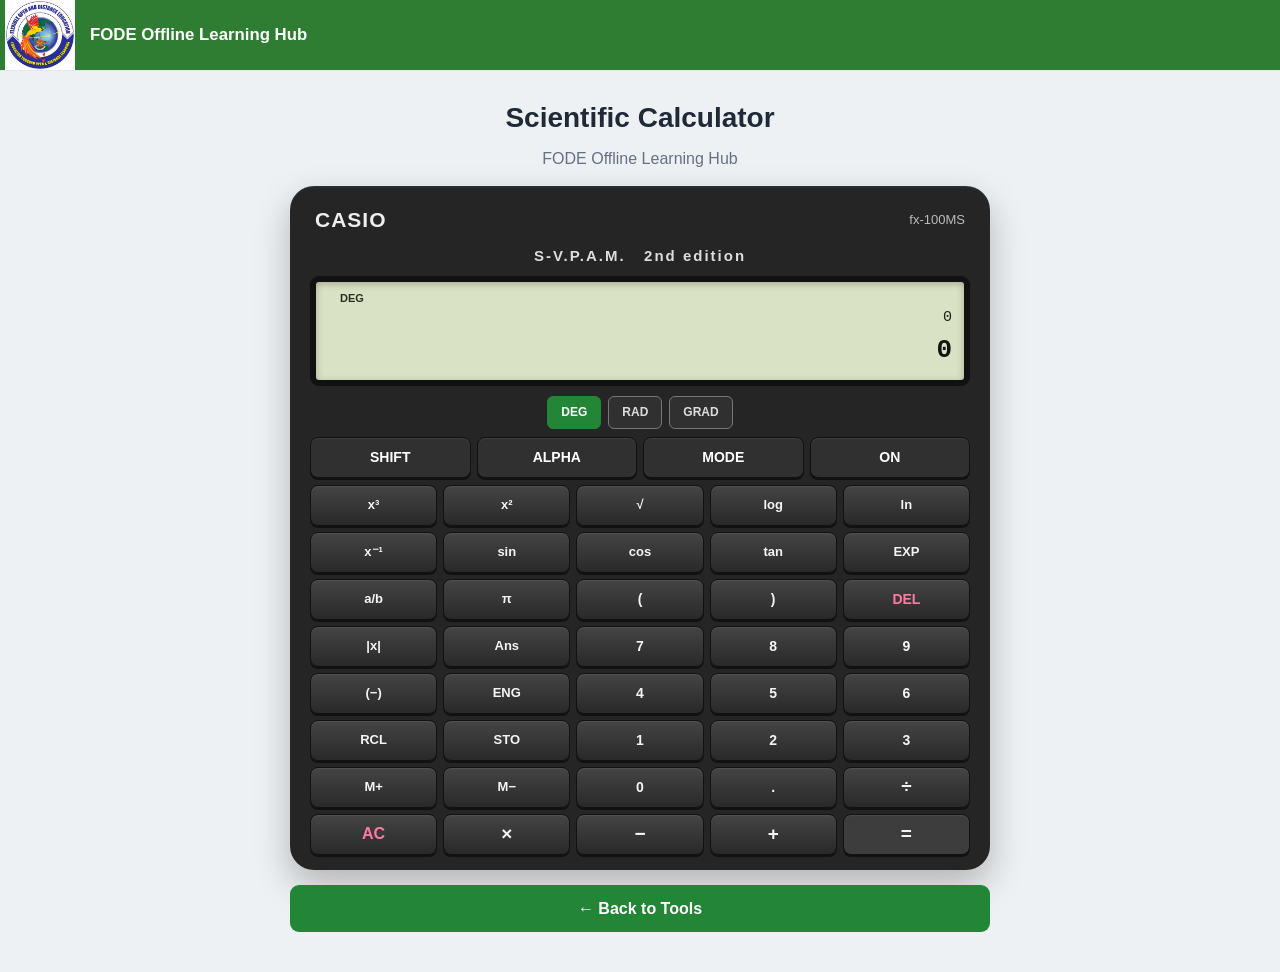
<file: calculator.html>
<!DOCTYPE html>
<html lang="en">

<head>

    <meta charset="UTF-8">

    <meta
        name="viewport"
        content="width=device-width, initial-scale=1.0"
    >

    <meta
        name="theme-color"
        content="#238636"
    >

    <title>
        Scientific Calculator - FODE Learning Hub
    </title>

    <link
        rel="stylesheet"
        href="css/style.css"
    >


    <style>

        /* =====================================================
           FODE SCIENTIFIC CALCULATOR
           WIDER + SHORTER VERSION
        ===================================================== */

        .calculator-page {

            min-height: calc(100vh - 70px);

            background: #eef1f3;

            padding: 25px 15px 40px;

        }


        /* =====================================================
           CALCULATOR CONTAINER
        ===================================================== */

        .calculator-container {

            width: 100%;

            max-width: 700px;

            margin: 0 auto;

        }


        /* =====================================================
           PAGE TITLE
        ===================================================== */

        .calculator-title {

            text-align: center;

            margin-bottom: 15px;

        }


        .calculator-title h1 {

            margin: 0;

            font-size: 28px;

            color: #1f2937;

        }


        .calculator-title p {

            margin: 5px 0 0;

            color: #667085;

        }


        /* =====================================================
           CALCULATOR BODY
        ===================================================== */

        .scientific-calculator {

            width: 100%;

            box-sizing: border-box;

            background: #252525;

            border-radius: 24px;

            padding: 15px 20px;

            box-shadow:

                0 15px 35px rgba(0, 0, 0, 0.25),

                inset 0 1px 2px
                rgba(255,255,255,0.08);

        }


        /* =====================================================
           BRAND
        ===================================================== */

        .calculator-brand {

            display: flex;

            justify-content: space-between;

            align-items: center;

            padding: 2px 5px 7px;

        }


        .calculator-brand .casio-style {

            color: #eeeeee;

            font-size: 21px;

            font-weight: 800;

            letter-spacing: 1px;

        }


        .calculator-brand .model {

            color: #bbbbbb;

            font-size: 13px;

        }


        .calculator-model {

            text-align: center;

            color: #dddddd;

            font-weight: 700;

            font-size: 15px;

            margin-bottom: 8px;

            letter-spacing: 2px;

        }


        /* =====================================================
           DISPLAY
        ===================================================== */

        .calculator-display {

            background: #d9e2c4;

            border: 6px solid #111111;

            border-radius: 9px;

            min-height: 78px;

            padding: 8px 12px;

            box-sizing: border-box;

            box-shadow:

                inset 0 2px 7px
                rgba(0,0,0,0.25);

            margin-bottom: 10px;

            overflow: hidden;

        }


        .display-status {

            height: 16px;

            color: #27311e;

            font-size: 11px;

            font-weight: bold;

            display: flex;

            gap: 12px;

        }


        .display-expression {

            min-height: 21px;

            text-align: right;

            font-family:
                "Courier New",
                monospace;

            font-size: 15px;

            color: #1c2518;

            overflow-x: auto;

            white-space: nowrap;

        }


        .display-result {

            text-align: right;

            font-family:
                "Courier New",
                monospace;

            font-size: 26px;

            font-weight: bold;

            color: #10160e;

            overflow-x: auto;

            white-space: nowrap;

        }


        /* =====================================================
           MODE BUTTONS
        ===================================================== */

        .mode-panel {

            display: flex;

            justify-content: center;

            gap: 7px;

            margin: 8px 0;

            flex-wrap: wrap;

        }


        .mode-btn {

            padding: 6px 13px;

            border: 1px solid #777;

            border-radius: 6px;

            background: #303030;

            color: #ddd;

            cursor: pointer;

            font-size: 12px;

            font-weight: bold;

        }


        .mode-btn.active {

            background: #238636;

            color: white;

            border-color: #238636;

        }


        /* =====================================================
           TOP CONTROLS
        ===================================================== */

        .top-controls {

            display: grid;

            grid-template-columns:
                repeat(4, 1fr);

            gap: 6px;

            margin-bottom: 7px;

        }


        /* =====================================================
           CALCULATOR KEYBOARD
        ===================================================== */

        .calculator-keyboard {

            display: grid;

            grid-template-columns:
                repeat(5, 1fr);

            gap: 6px;

        }


        /* =====================================================
           BUTTONS
        ===================================================== */

        .calc-btn {

            min-height: 41px;

            border: 1px solid #111;

            border-radius: 8px;

            background:
                linear-gradient(
                    #444,
                    #292929
                );

            color: #f4f4f4;

            font-size: 14px;

            font-weight: 700;

            cursor: pointer;

            box-shadow:

                0 2px 0 #111,

                inset 0 1px 1px
                rgba(255,255,255,0.08);

            position: relative;

            user-select: none;

        }


        .calc-btn:hover {

            background:
                linear-gradient(
                    #505050,
                    #303030
                );

        }


        .calc-btn:active {

            transform:
                translateY(2px);

            box-shadow:

                0 1px 0 #111;

        }


        /* =====================================================
           SPECIAL FUNCTION LABELS
        ===================================================== */

        .calc-btn .shift-label {

            position: absolute;

            top: -11px;

            left: 4px;

            color: #e3b341;

            font-size: 8px;

            font-weight: 700;

        }


        .calc-btn .alpha-label {

            position: absolute;

            top: -11px;

            right: 4px;

            color: #e47aa2;

            font-size: 8px;

            font-weight: 700;

        }


        /* =====================================================
           FUNCTION BUTTONS
        ===================================================== */

        .function-btn {

            font-size: 13px;

        }


        /* =====================================================
           NAVIGATION BUTTONS
        ===================================================== */

        .nav-btn {

            background: #303030;

            color: white;

        }


        /* =====================================================
           OPERATORS
        ===================================================== */

        .operator-btn {

            font-size: 19px;

        }


        /* =====================================================
           AC
        ===================================================== */

        .ac-btn {

            color: #ff7aa2;

            font-size: 16px;

        }


        /* =====================================================
           DELETE
        ===================================================== */

        .delete-btn {

            color: #ff7aa2;

            font-size: 14px;

        }


        /* =====================================================
           EQUALS
        ===================================================== */

        .equals-btn {

            background: #3d3d3d;

            font-size: 19px;

        }


        /* =====================================================
           SHIFT ACTIVE
        ===================================================== */

        .shift-active {

            background:
                #9b6b00 !important;

            color: white !important;

        }


        /* =====================================================
           BACK BUTTON
        ===================================================== */

        .calculator-back {

            display: block;

            width: 100%;

            margin-top: 15px;

            padding: 11px;

            border-radius: 9px;

            background: #238636;

            color: white;

            text-decoration: none;

            text-align: center;

            font-weight: bold;

            box-sizing: border-box;

        }


        .calculator-back:hover {

            background: #1d7130;

        }


        /* =====================================================
           MOBILE
        ===================================================== */

        @media (max-width: 700px) {

            .calculator-page {

                padding:
                    18px
                    8px
                    30px;

            }


            .calculator-container {

                max-width: 100%;

            }


            .scientific-calculator {

                padding:
                    13px;

                border-radius: 20px;

            }


            .calculator-title h1 {

                font-size: 24px;

            }


            .calc-btn {

                min-height: 40px;

                font-size: 13px;

            }


            .function-btn {

                font-size: 12px;

            }


            .calculator-display {

                min-height: 75px;

            }


            .display-result {

                font-size: 24px;

            }

        }


        /* =====================================================
           SMALL PHONES
        ===================================================== */

        @media (max-width: 480px) {

            .calculator-page {

                padding:
                    15px
                    5px
                    25px;

            }


            .scientific-calculator {

                padding: 10px;

                border-radius: 18px;

            }


            .calculator-title {

                margin-bottom: 12px;

            }


            .calculator-title h1 {

                font-size: 21px;

            }


            .calculator-title p {

                font-size: 13px;

            }


            .calculator-brand {

                padding:
                    2px
                    3px
                    5px;

            }


            .calculator-brand
            .casio-style {

                font-size: 18px;

            }


            .calculator-brand
            .model {

                font-size: 11px;

            }


            .calculator-model {

                font-size: 12px;

                margin-bottom: 6px;

            }


            .calculator-display {

                min-height: 70px;

                border-width: 5px;

                padding:
                    7px
                    9px;

                margin-bottom: 8px;

            }


            .display-status {

                height: 14px;

                font-size: 9px;

            }


            .display-expression {

                font-size: 13px;

                min-height: 18px;

            }


            .display-result {

                font-size: 21px;

            }


            .mode-panel {

                gap: 5px;

                margin: 6px 0;

            }


            .mode-btn {

                padding:
                    5px
                    10px;

                font-size: 10px;

            }


            .top-controls {

                gap: 5px;

                margin-bottom: 6px;

            }


            .calculator-keyboard {

                gap: 5px;

            }


            .calc-btn {

                min-height: 37px;

                border-radius: 7px;

                font-size: 12px;

            }


            .function-btn {

                font-size: 10px;

            }


            .operator-btn {

                font-size: 16px;

            }


            .ac-btn {

                font-size: 14px;

            }


            .delete-btn {

                font-size: 12px;

            }


            .equals-btn {

                font-size: 17px;

            }


            .calculator-back {

                margin-top: 12px;

                padding: 10px;

                font-size: 13px;

            }

        }

    </style>

</head>


<body>


    <!-- =====================================================
         HEADER
    ====================================================== -->

    <header class="site-header">

        <div class="header-container">

            <a
                href="index.html"
                class="logo"
            >

                <img
                    src="images/logo.png"
                    alt="FODE Logo"
                >

                <span>
                    FODE Offline Learning Hub
                </span>

            </a>


            <button
                class="menu-toggle"
                id="menuToggle"
                aria-label="Open menu"
                type="button"
            >
                ☰
            </button>

        </div>

    </header>



    <!-- =====================================================
         MAIN
    ====================================================== -->

    <main class="calculator-page">


        <div class="calculator-container">


            <!-- =================================================
                 PAGE TITLE
            ================================================== -->

            <div class="calculator-title">

                <h1>
                    Scientific Calculator
                </h1>

                <p>
                    FODE Offline Learning Hub
                </p>

            </div>



            <!-- =================================================
                 CALCULATOR
            ================================================== -->

            <section class="scientific-calculator">


                <!-- =================================================
                     BRAND
                ================================================== -->

                <div class="calculator-brand">

                    <span class="casio-style">
                        CASIO
                    </span>

                    <span class="model">
                        fx-100MS
                    </span>

                </div>


                <div class="calculator-model">
                    S-V.P.A.M. &nbsp; 2nd edition
                </div>



                <!-- =================================================
                     DISPLAY
                ================================================== -->

                <div
                    class="calculator-display"
                    id="calculatorDisplay"
                >

                    <div
                        class="display-status"
                        id="displayStatus"
                    >

                        <span id="shiftIndicator"></span>

                        <span id="angleIndicator">
                            DEG
                        </span>

                        <span id="memoryIndicator"></span>

                    </div>


                    <div
                        class="display-expression"
                        id="displayExpression"
                    >
                        0
                    </div>


                    <div
                        class="display-result"
                        id="displayResult"
                    >
                        0
                    </div>

                </div>



                <!-- =================================================
                     MODE
                ================================================== -->

                <div class="mode-panel">

                    <button
                        class="mode-btn active"
                        id="degreeBtn"
                        type="button"
                    >
                        DEG
                    </button>


                    <button
                        class="mode-btn"
                        id="radianBtn"
                        type="button"
                    >
                        RAD
                    </button>


                    <button
                        class="mode-btn"
                        id="gradianBtn"
                        type="button"
                    >
                        GRAD
                    </button>

                </div>



                <!-- =================================================
                     TOP CONTROLS
                ================================================== -->

                <div class="top-controls">


                    <button
                        class="calc-btn nav-btn"
                        id="shiftBtn"
                        type="button"
                    >
                        SHIFT
                    </button>


                    <button
                        class="calc-btn nav-btn"
                        id="alphaBtn"
                        type="button"
                    >
                        ALPHA
                    </button>


                    <button
                        class="calc-btn nav-btn"
                        id="modeBtn"
                        type="button"
                    >
                        MODE
                    </button>


                    <button
                        class="calc-btn nav-btn"
                        id="onBtn"
                        type="button"
                    >
                        ON
                    </button>

                </div>



                <!-- =================================================
                     KEYBOARD
                ================================================== -->

                <div class="calculator-keyboard">


                    <!-- ROW 1 -->

                    <button
                        class="calc-btn function-btn"
                        data-action="power3"
                    >
                        x³
                    </button>


                    <button
                        class="calc-btn function-btn"
                        data-action="power2"
                    >
                        x²
                    </button>


                    <button
                        class="calc-btn function-btn"
                        data-action="sqrt"
                    >
                        √
                    </button>


                    <button
                        class="calc-btn function-btn"
                        data-action="log"
                    >
                        log
                    </button>


                    <button
                        class="calc-btn function-btn"
                        data-action="ln"
                    >
                        ln
                    </button>



                    <!-- ROW 2 -->

                    <button
                        class="calc-btn function-btn"
                        data-action="inverse"
                    >
                        x⁻¹
                    </button>


                    <button
                        class="calc-btn function-btn"
                        data-action="sin"
                    >
                        sin
                    </button>


                    <button
                        class="calc-btn function-btn"
                        data-action="cos"
                    >
                        cos
                    </button>


                    <button
                        class="calc-btn function-btn"
                        data-action="tan"
                    >
                        tan
                    </button>


                    <button
                        class="calc-btn function-btn"
                        data-action="exp"
                    >
                        EXP
                    </button>



                    <!-- ROW 3 -->

                    <button
                        class="calc-btn function-btn"
                        data-action="fraction"
                    >
                        a/b
                    </button>


                    <button
                        class="calc-btn function-btn"
                        data-action="pi"
                    >
                        π
                    </button>


                    <button
                        class="calc-btn"
                        data-value="("
                    >
                        (
                    </button>


                    <button
                        class="calc-btn"
                        data-value=")"
                    >
                        )
                    </button>


                    <button
                        class="calc-btn delete-btn"
                        id="deleteBtn"
                    >
                        DEL
                    </button>



                    <!-- ROW 4 -->

                    <button
                        class="calc-btn function-btn"
                        data-action="abs"
                    >
                        |x|
                    </button>


                    <button
                        class="calc-btn function-btn"
                        data-action="ans"
                    >
                        Ans
                    </button>


                    <button
                        class="calc-btn"
                        data-value="7"
                    >
                        7
                    </button>


                    <button
                        class="calc-btn"
                        data-value="8"
                    >
                        8
                    </button>


                    <button
                        class="calc-btn"
                        data-value="9"
                    >
                        9
                    </button>



                    <!-- ROW 5 -->

                    <button
                        class="calc-btn function-btn"
                        data-action="negate"
                    >
                        (−)
                    </button>


                    <button
                        class="calc-btn function-btn"
                        data-action="eng"
                    >
                        ENG
                    </button>


                    <button
                        class="calc-btn"
                        data-value="4"
                    >
                        4
                    </button>


                    <button
                        class="calc-btn"
                        data-value="5"
                    >
                        5
                    </button>


                    <button
                        class="calc-btn"
                        data-value="6"
                    >
                        6
                    </button>



                    <!-- ROW 6 -->

                    <button
                        class="calc-btn function-btn"
                        data-action="memoryRecall"
                    >
                        RCL
                    </button>


                    <button
                        class="calc-btn function-btn"
                        data-action="memoryStore"
                    >
                        STO
                    </button>


                    <button
                        class="calc-btn"
                        data-value="1"
                    >
                        1
                    </button>


                    <button
                        class="calc-btn"
                        data-value="2"
                    >
                        2
                    </button>


                    <button
                        class="calc-btn"
                        data-value="3"
                    >
                        3
                    </button>



                    <!-- ROW 7 -->

                    <button
                        class="calc-btn function-btn"
                        data-action="mplus"
                    >
                        M+
                    </button>


                    <button
                        class="calc-btn function-btn"
                        data-action="mminus"
                    >
                        M−
                    </button>


                    <button
                        class="calc-btn"
                        data-value="0"
                    >
                        0
                    </button>


                    <button
                        class="calc-btn"
                        data-value="."
                    >
                        .
                    </button>


                    <button
                        class="calc-btn operator-btn"
                        data-value="÷"
                    >
                        ÷
                    </button>



                    <!-- ROW 8 -->

                    <button
                        class="calc-btn ac-btn"
                        id="clearBtn"
                    >
                        AC
                    </button>


                    <button
                        class="calc-btn operator-btn"
                        data-value="×"
                    >
                        ×
                    </button>


                    <button
                        class="calc-btn operator-btn"
                        data-value="−"
                    >
                        −
                    </button>


                    <button
                        class="calc-btn operator-btn"
                        data-value="+"
                    >
                        +
                    </button>


                    <button
                        class="calc-btn equals-btn"
                        id="equalsBtn"
                    >
                        =
                    </button>

                </div>

            </section>



            <!-- =================================================
                 BACK TO TOOLS
            ================================================== -->

            <a
                href="tools.html"
                class="calculator-back"
            >
                ← Back to Tools
            </a>


        </div>

    </main>



    <!-- =====================================================
         JAVASCRIPT
    ====================================================== -->

    <script src="js/calculator.js"></script>

    <script src="js/script.js"></script>


</body>

</html>
</file>
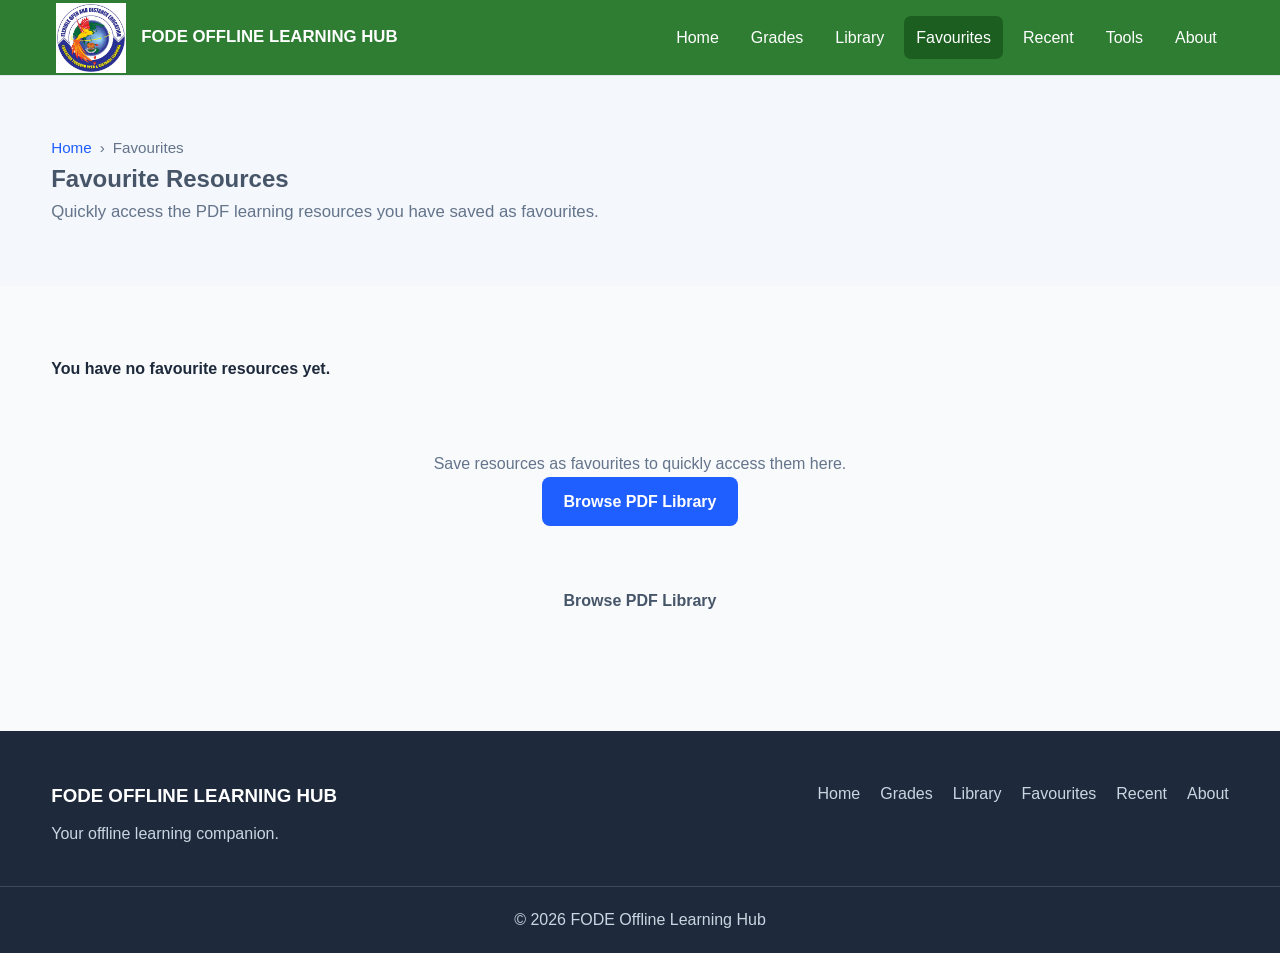
<file: favourites.html>
<!DOCTYPE html>
<html lang="en">

<head>

    <meta charset="UTF-8">

    <meta
        name="viewport"
        content="width=device-width, initial-scale=1.0"
    >
    <meta name="theme-color" content="#198754">

<link rel="manifest" href="manifest.json">

    <title>Favourites | FODE Learning Hub</title>

    <link rel="stylesheet" href="css/style.css">

</head>


<body>


    <!-- =========================
         HEADER
    ========================== -->

    <header class="site-header">

        <div class="container nav-container">

            <a
                href="index.html"
                class="logo"
            >

                <img
                    src="images/logo.png"
                    alt="FODE Offline Learning Hub Logo"
                    id="siteLogo"
                >

                <span id="siteName">
                    FODE Learning Hub
                </span>

            </a>


            <button
                class="menu-toggle"
                id="menuToggle"
                aria-label="Open navigation menu"
                aria-expanded="false"
                type="button"
            >
                ☰
            </button>


            <nav
                class="main-nav"
                id="mainNav"
            >

                <a href="index.html">
                    Home
                </a>

                <a href="grades.html">
                    Grades
                </a>

                <a href="library.html">
                    Library
                </a>

                <a
                    href="favourites.html"
                    class="active"
                >
                    Favourites
                </a>

                <a href="recent.html">
                    Recent
                </a>

                <a href="tools.html">
                    Tools
                </a>

                <a href="about.html">
                    About
                </a>

            </nav>

        </div>

    </header>



    <!-- =========================
         MAIN CONTENT
    ========================== -->

    <main>


        <!-- =========================
             PAGE HERO
        ========================== -->

        <section class="page-hero">

            <div class="container">

                <div class="breadcrumb">

                    <a href="index.html">
                        Home
                    </a>

                    <span>›</span>

                    <span>
                        Favourites
                    </span>

                </div>


                <h2>
                    Favourite Resources
                </h2>


                <p>
                    Quickly access the PDF learning resources you have saved as favourites.
                </p>

            </div>

        </section>



        <!-- =========================
             FAVOURITES SECTION
        ========================== -->

        <section class="resources-section">

            <div class="container">


                <!-- =========================
                     SUMMARY
                ========================== -->

                <div
                    class="resources-summary"
                    id="favouritesSummary"
                    aria-live="polite"
                >
                    Loading favourite resources...
                </div>



                <!-- =========================
                     FAVOURITE RESOURCE CARDS
                ========================== -->

                <div
                    class="resources-grid"
                    id="favouritesContainer"
                >

                    <!--
                        Favourite resources are generated
                        dynamically by js/favourites.js
                        using js/data.js
                    -->

                </div>



                <!-- =========================
                     EMPTY / ERROR MESSAGE
                ========================== -->

                <div
                    class="page-message"
                    id="favouritesMessage"
                    aria-live="polite"
               ></div> 


                <!-- =========================
                     NAVIGATION
                ========================== -->

                <div class="section-action">

                   <a href="library.html" class="btn">
    Browse PDF Library
</a>

                </div>


            

        </section>


    </main>



    <!-- =========================
         FOOTER
    ========================== -->

    <footer class="site-footer">

        <div class="container footer-container">


            <div class="footer-brand">

                <h3 id="footerSiteName">
                    FODE Offline Learning Hub
                </h3>

                <p>
                    Your offline learning companion.
                </p>

            </div>


            <div class="footer-links">

                <a href="index.html">
                    Home
                </a>

                <a href="grades.html">
                    Grades
                </a>

                <a href="library.html">
                    Library
                </a>

                <a href="favourites.html">
                    Favourites
                </a>

                <a href="recent.html">
                    Recent
                </a>

                <a href="about.html">
                    About
                </a>

            </div>


        </div>


        <div class="footer-bottom">

            <p>

                ©
                <span id="currentYear"></span>

                FODE Offline Learning Hub

            </p>

        </div>

    </footer>



    <!-- =========================
         JAVASCRIPT
    ========================== -->

    <!-- Central data system MUST load first -->

    <script src="js/data.js"></script>

    <!-- Favourites page functionality -->

    <script src="js/favourites.js"></script>

    <!-- Shared website functionality -->

    <script src="js/script.js"></script>


</body>

</html>
</file>
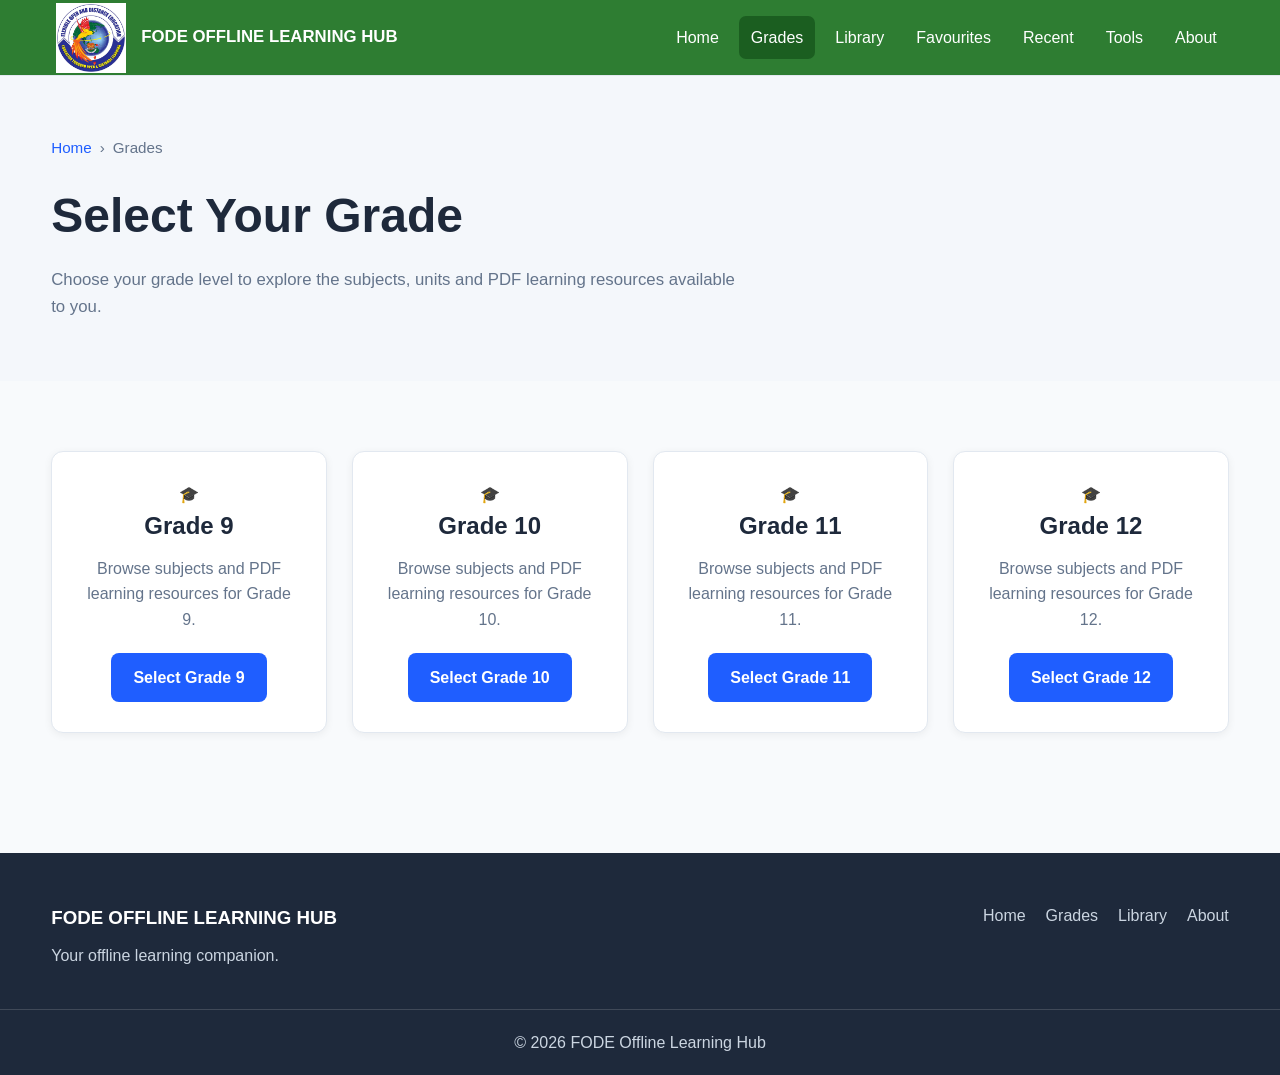
<file: grades.html>
<!DOCTYPE html>
<html lang="en">
<head>
    <meta charset="UTF-8">
    <meta name="viewport" content="width=device-width, initial-scale=1.0">
<meta name="theme-color" content="#198754">

<link rel="manifest" href="manifest.json">
    <title>Grades | FODE Learning Hub</title>

    <link rel="stylesheet" href="css/style.css">
</head>

<body>

    <!-- =========================
         HEADER
    ========================== -->

    <header class="site-header">

        <div class="container nav-container">

            <a href="index.html" class="logo">

                <img
                    src="images/logo.png"
                    alt="FODE Offline Learning Hub Logo"
                    id="siteLogo"
                >

                <span id="siteName">
                    FODE Learning Hub
                </span>

            </a>


            <button
                class="menu-toggle"
                id="menuToggle"
                aria-label="Open navigation menu"
                aria-expanded="false"
                type="button"
            >
                ☰
            </button>


            <nav class="main-nav" id="mainNav">

                <a href="index.html">
                    Home
                </a>

                <a href="grades.html" class="active">
                    Grades
                </a>

                <a href="library.html">
                    Library
                </a>

                <a href="favourites.html">
                    Favourites
                </a>

                <a href="recent.html">
                    Recent
                </a>

                <a href="tools.html">
                    Tools
                </a>

                <a href="about.html">
                    About
                </a>

            </nav>

        </div>

    </header>



    <!-- =========================
         MAIN CONTENT
    ========================== -->

    <main>


        <!-- PAGE HEADER -->

        <section class="page-hero">

            <div class="container">

                <div class="breadcrumb">

                    <a href="index.html">
                        Home
                    </a>

                    <span>›</span>

                    <span>
                        Grades
                    </span>

                </div>


                <h1>
                    Select Your Grade
                </h1>

                <p>
                    Choose your grade level to explore the subjects,
                    units and PDF learning resources available to you.
                </p>

            </div>

        </section>



        <!-- GRADES SECTION -->

        <section class="grades-section">

            <div class="container">


                <div
                    class="grades-grid"
                    id="gradesContainer"
                >

                    <!--
                        Grade cards are generated dynamically
                        by js/grades.js using js/data.js
                    -->

                </div>


                <!-- Loading / error message area -->

                <div
                    class="page-message"
                    id="gradesMessage"
                    aria-live="polite"
                ></div>


            </div>

        </section>


    </main>



    <!-- =========================
         FOOTER
    ========================== -->

    <footer class="site-footer">

        <div class="container footer-container">

            <div class="footer-brand">

                <h3 id="footerSiteName">
                    FODE Offline Learning Hub
                </h3>

                <p>
                    Your offline learning companion.
                </p>

            </div>


            <div class="footer-links">

                <a href="index.html">
                    Home
                </a>

                <a href="grades.html">
                    Grades
                </a>

                <a href="library.html">
                    Library
                </a>

                <a href="about.html">
                    About
                </a>

            </div>

        </div>


        <div class="footer-bottom">

            <p>
                © <span id="currentYear"></span>
                FODE Offline Learning Hub
            </p>

        </div>

    </footer>



    <!-- =========================
         JAVASCRIPT
    ========================== -->

    <!-- Central data system MUST load first -->
    <script src="js/data.js"></script>

    <!-- Grade page functionality -->
    <script src="js/grades.js"></script>

    <!-- Shared website functionality -->
    <script src="js/script.js"></script>

</body>
</html>
</file>
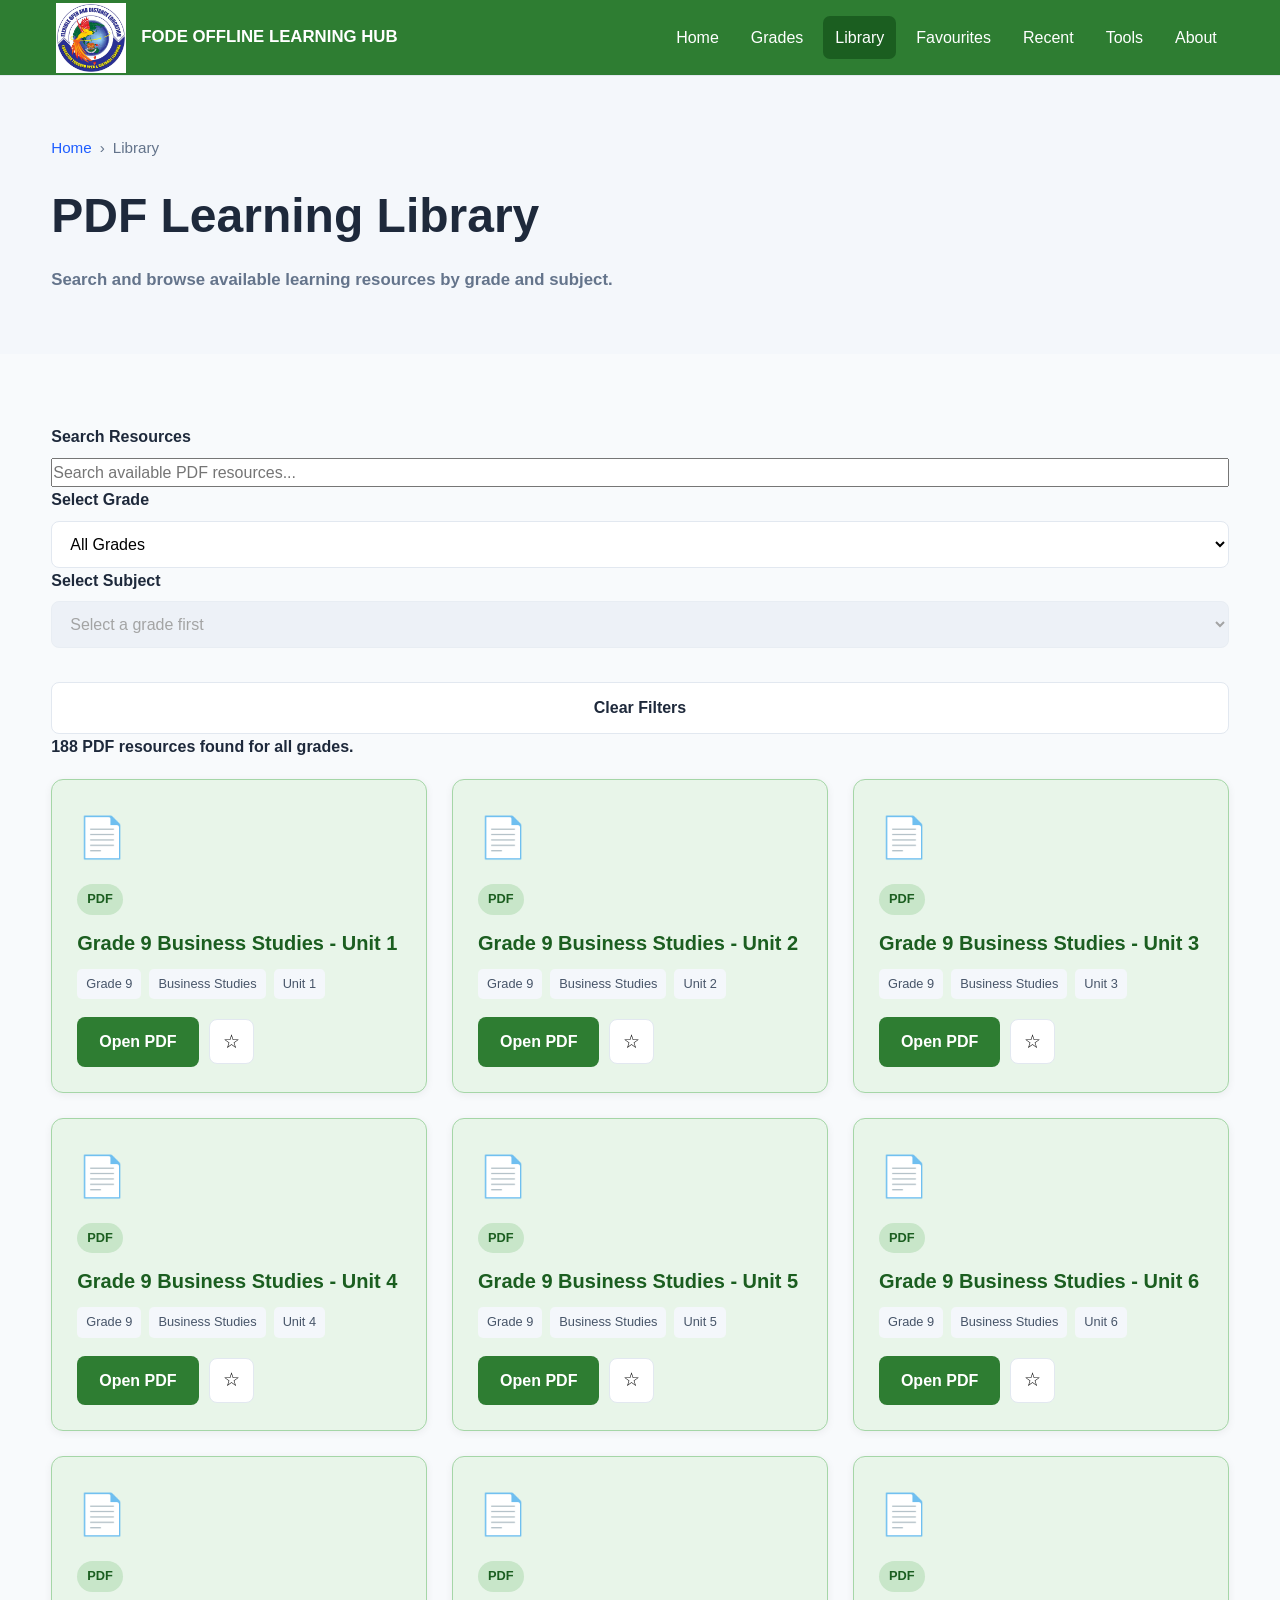
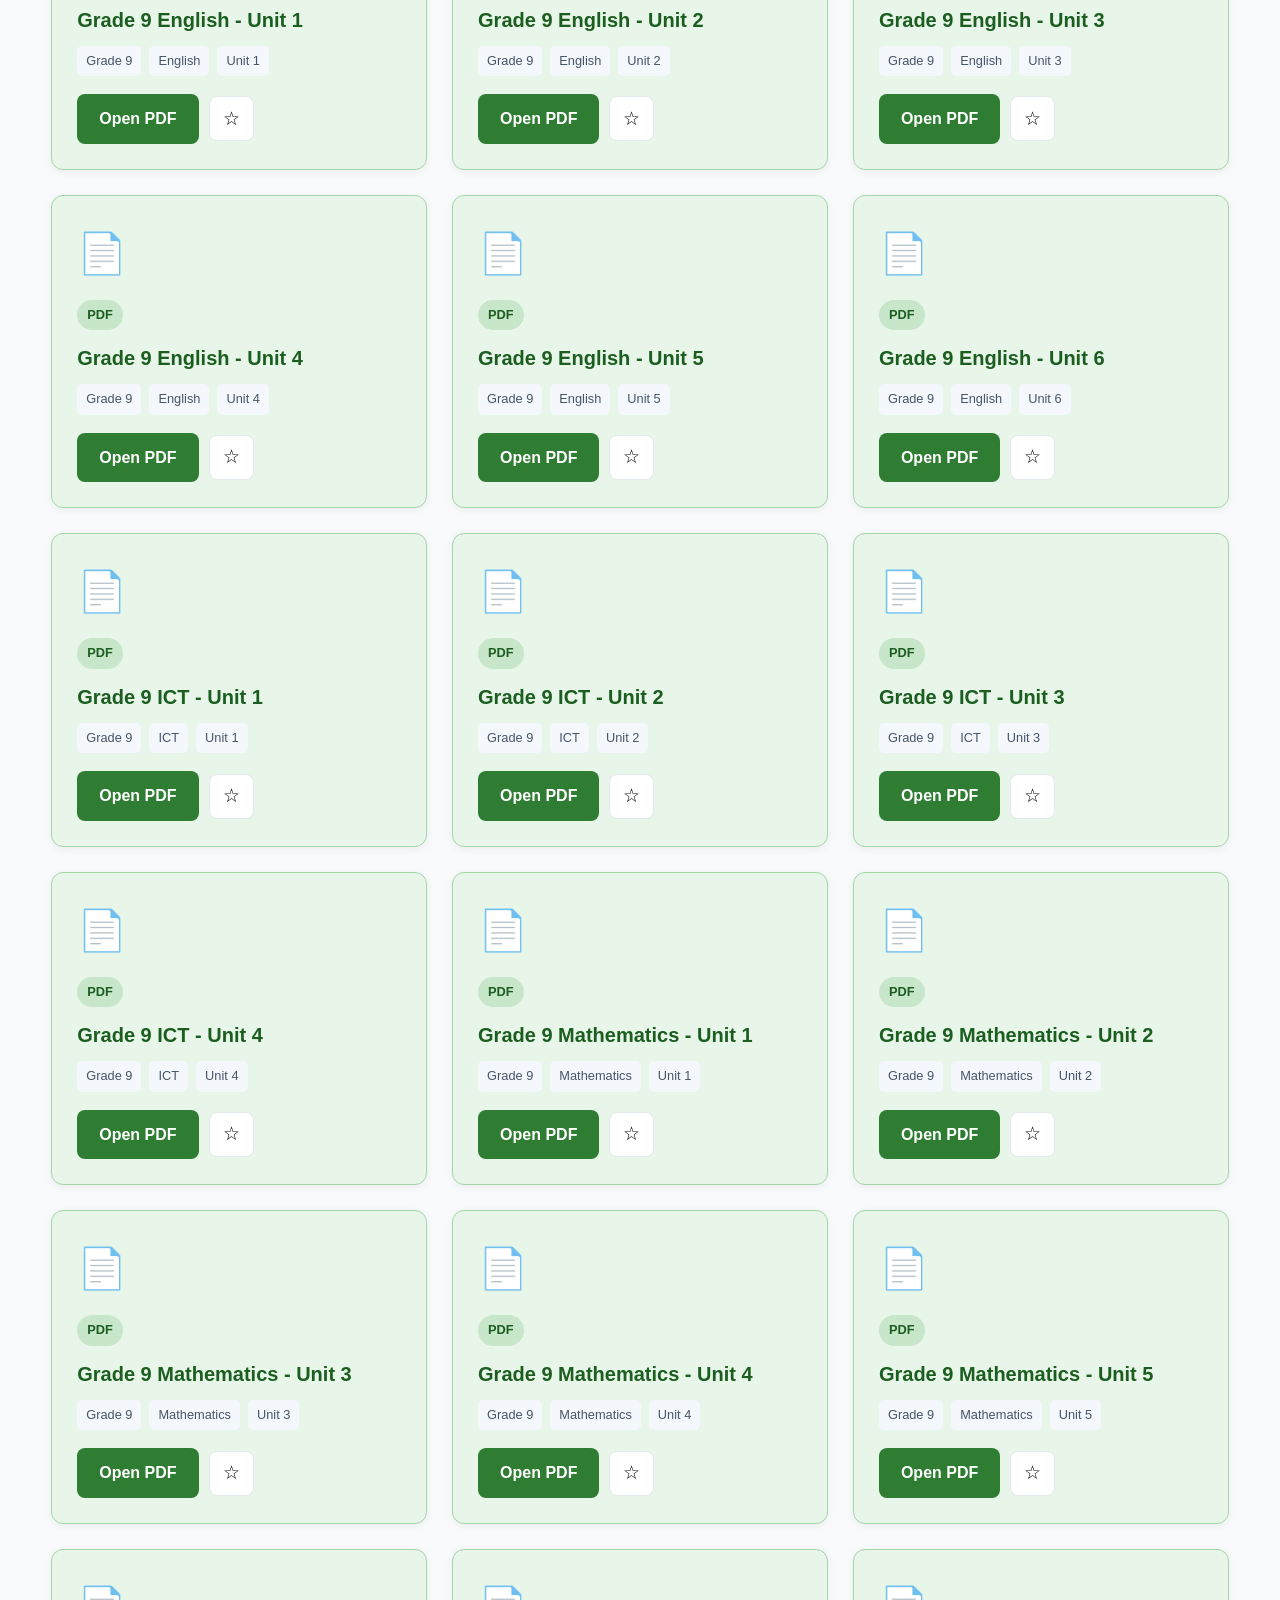
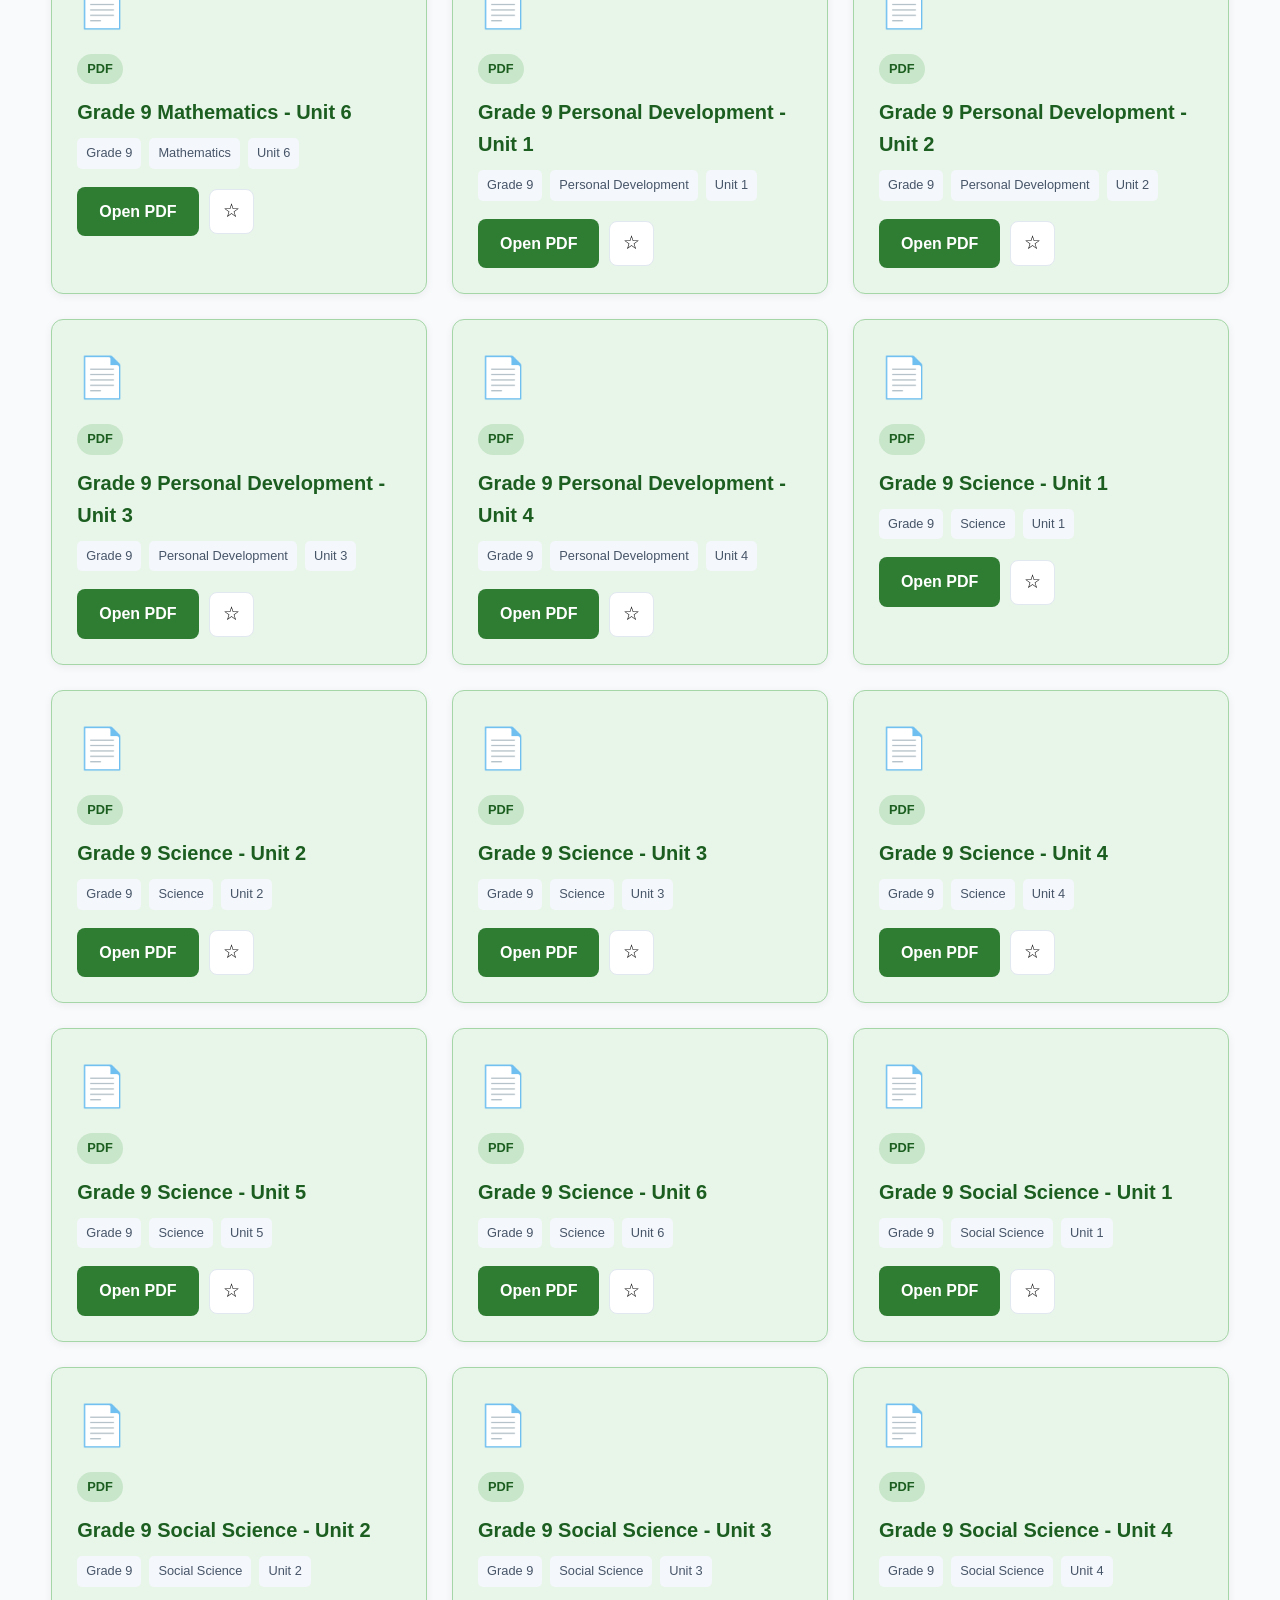
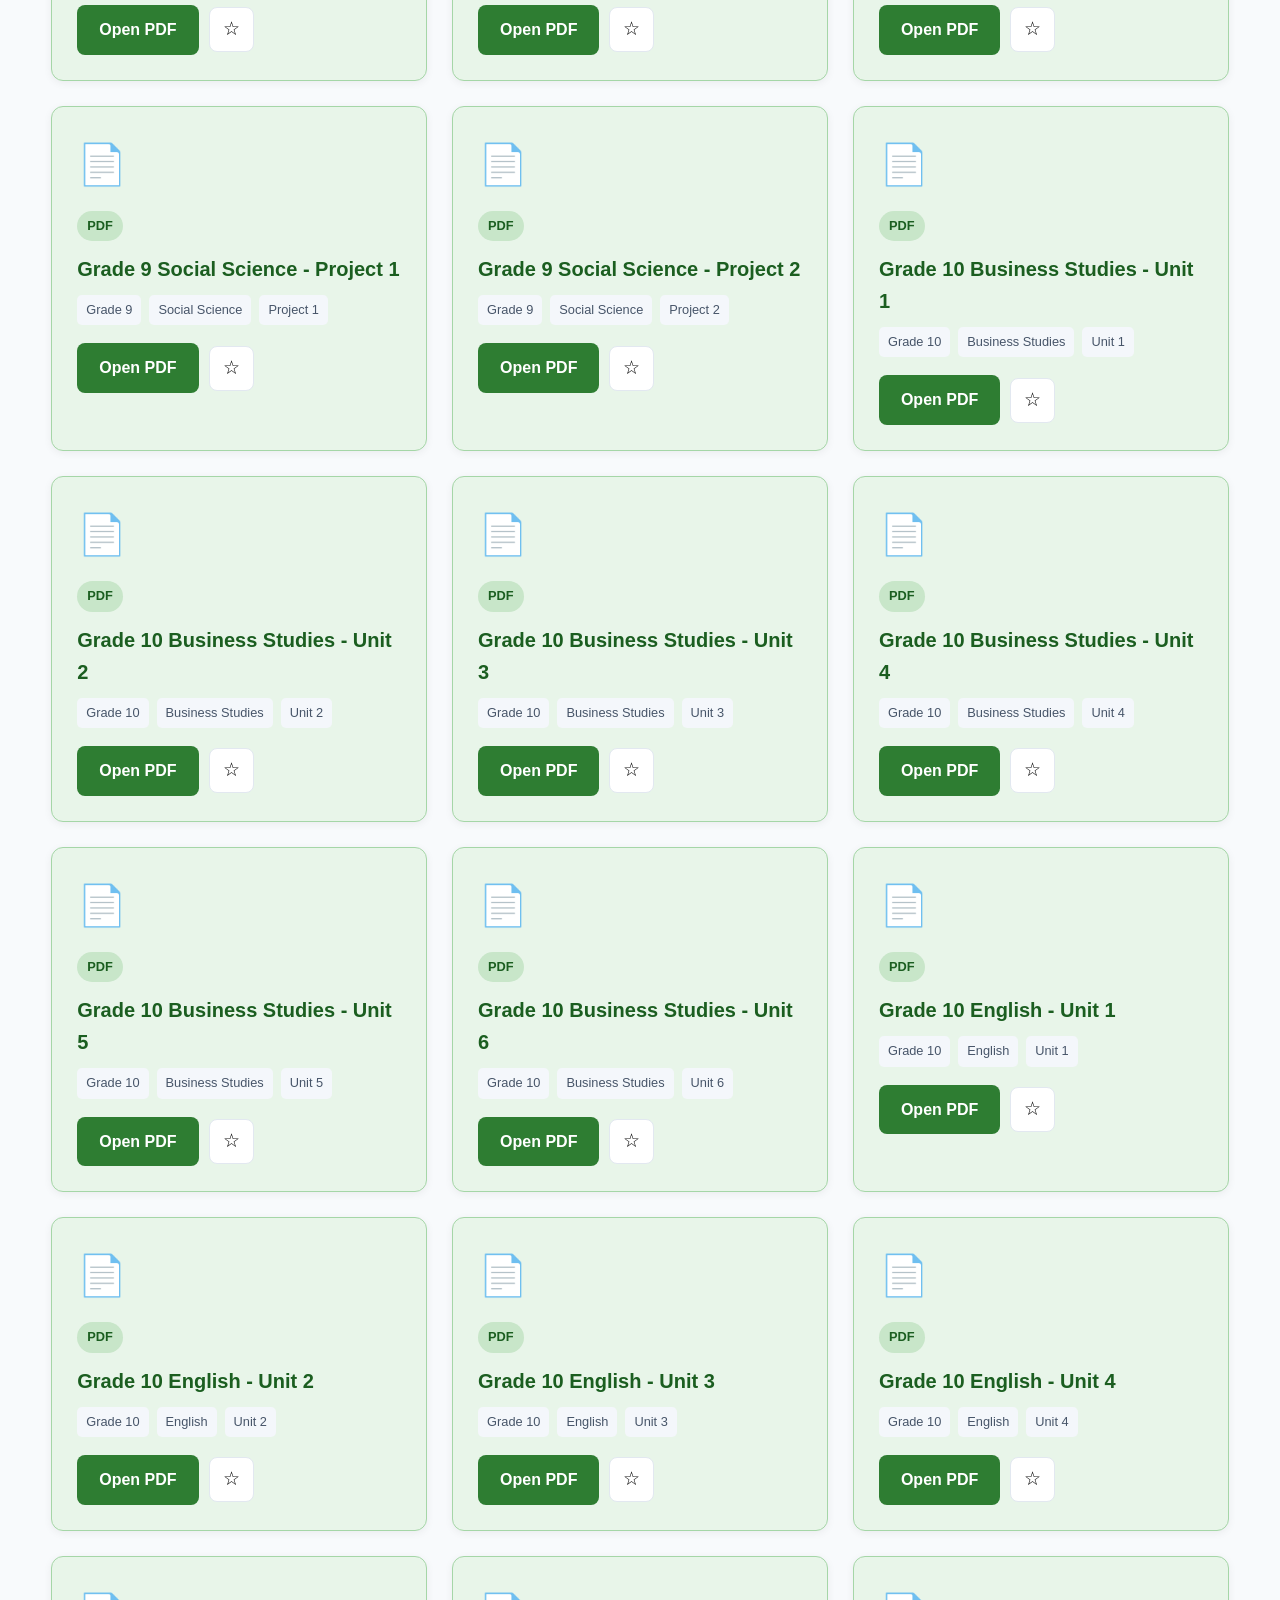
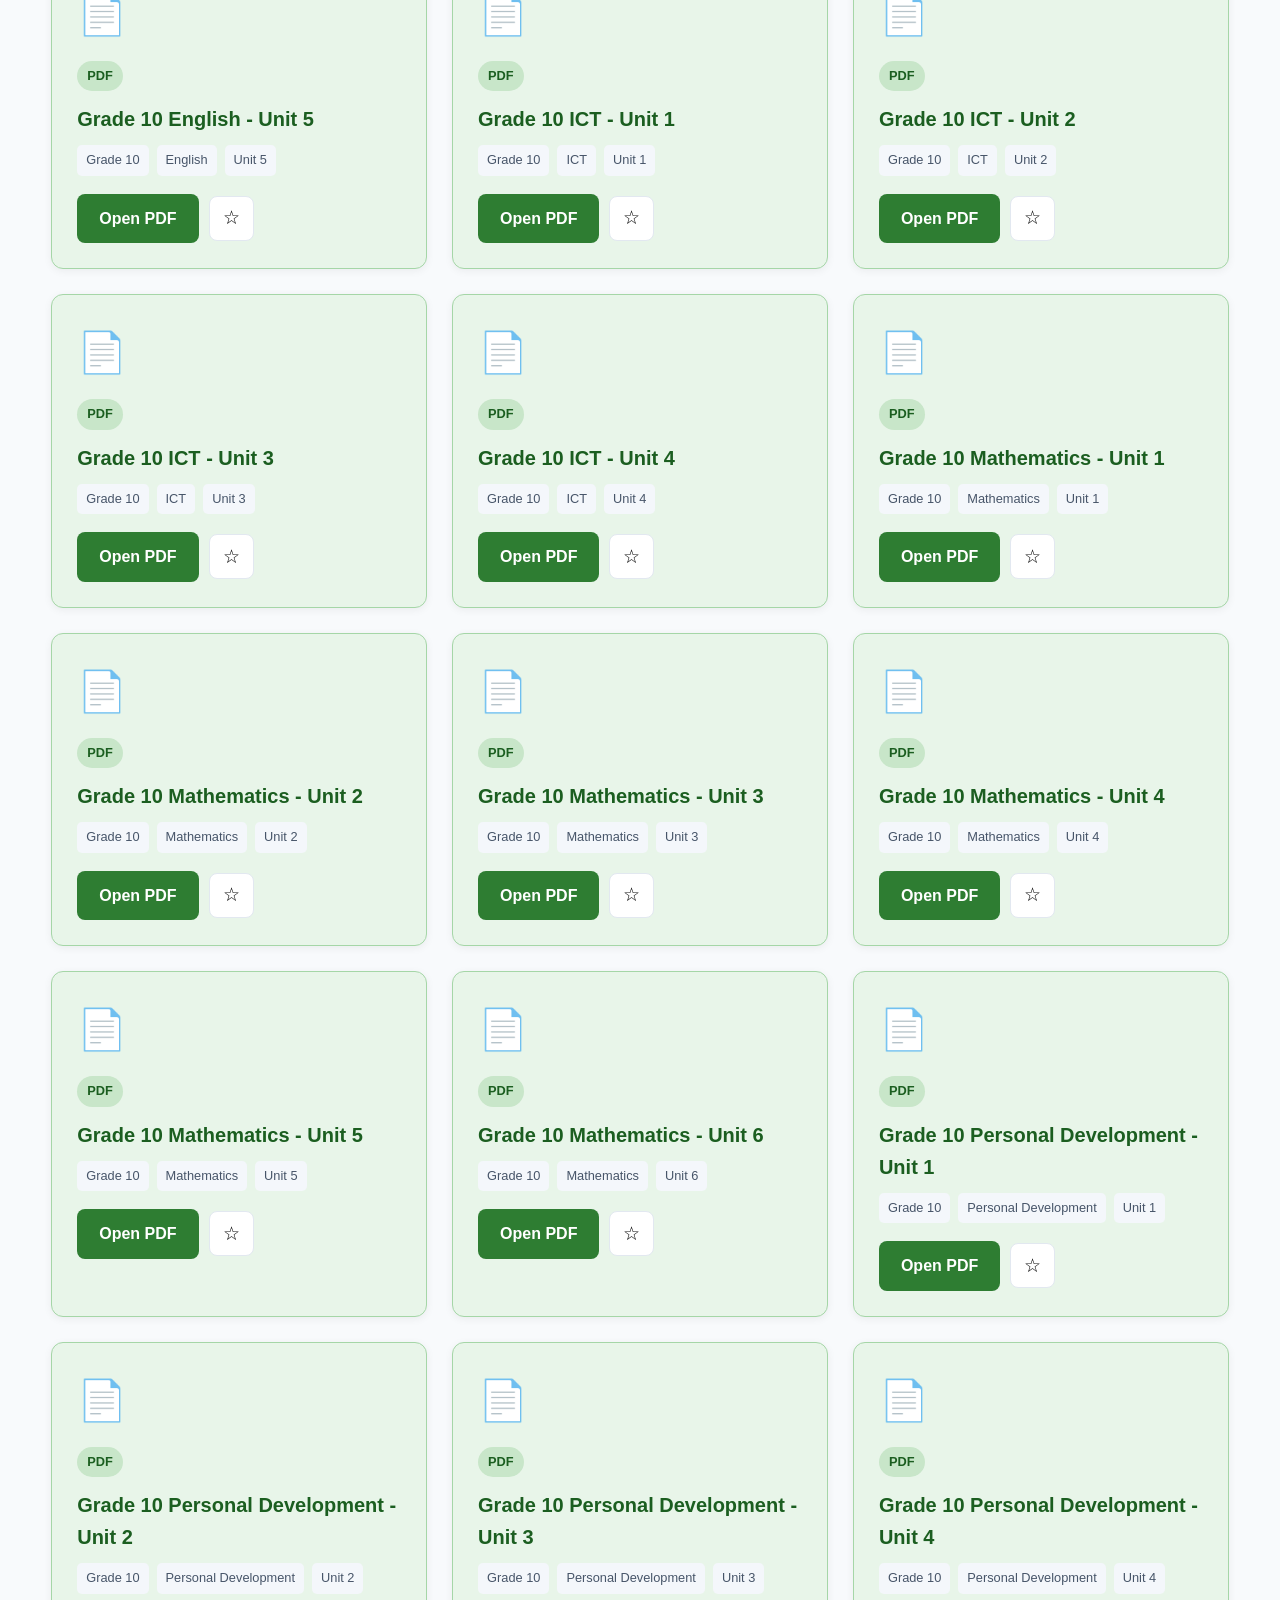
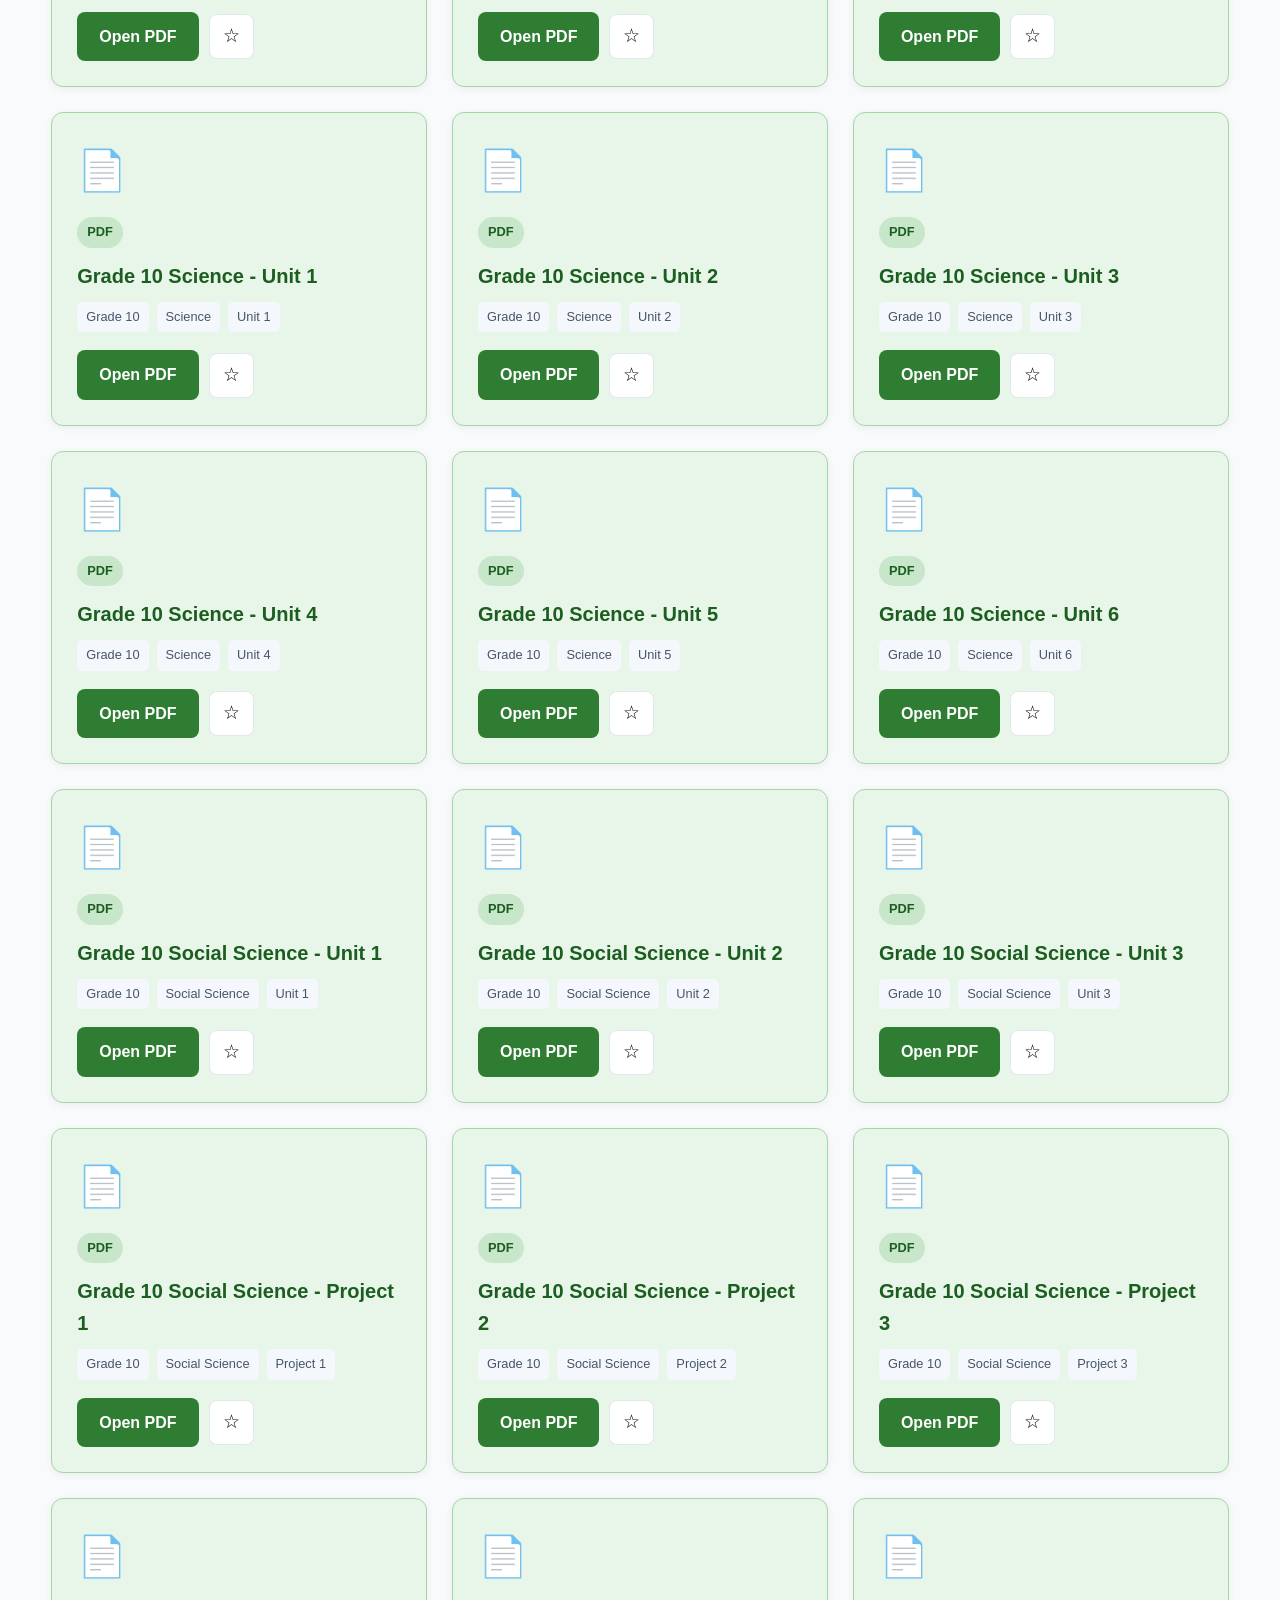
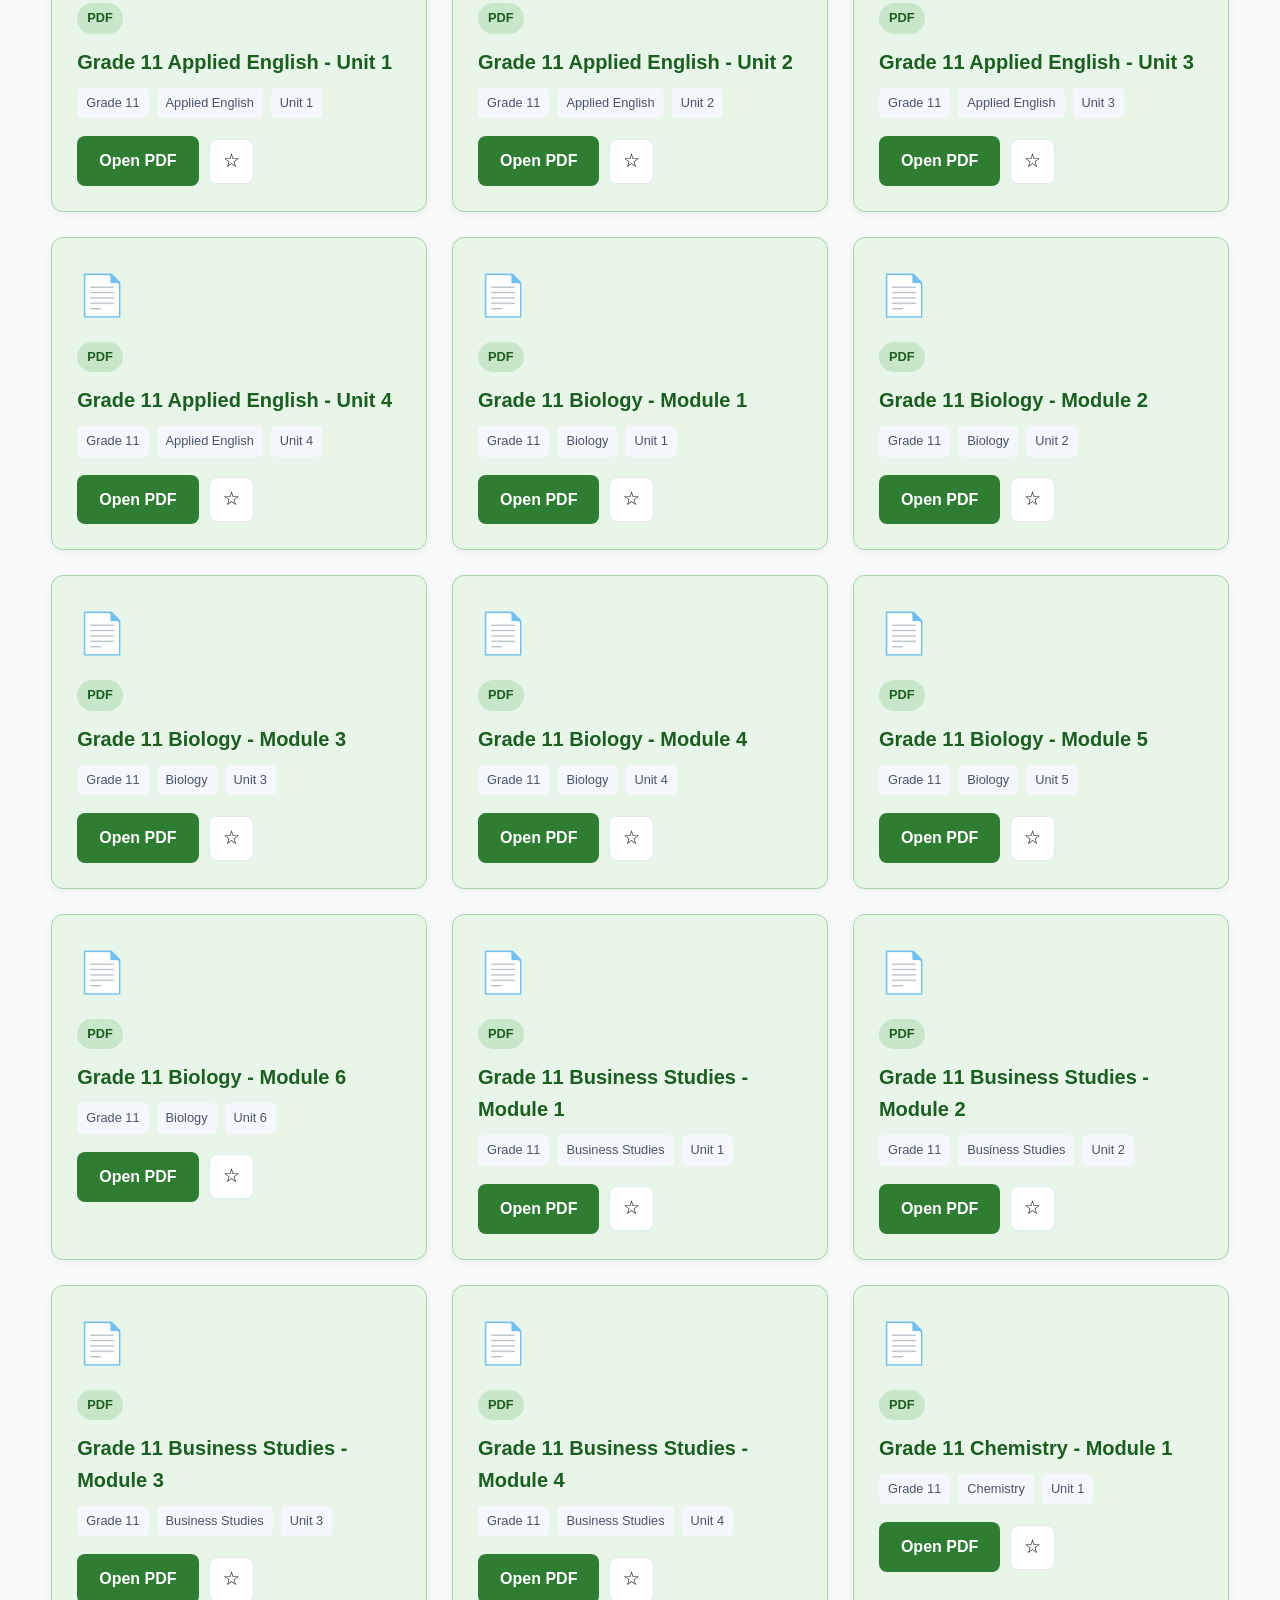
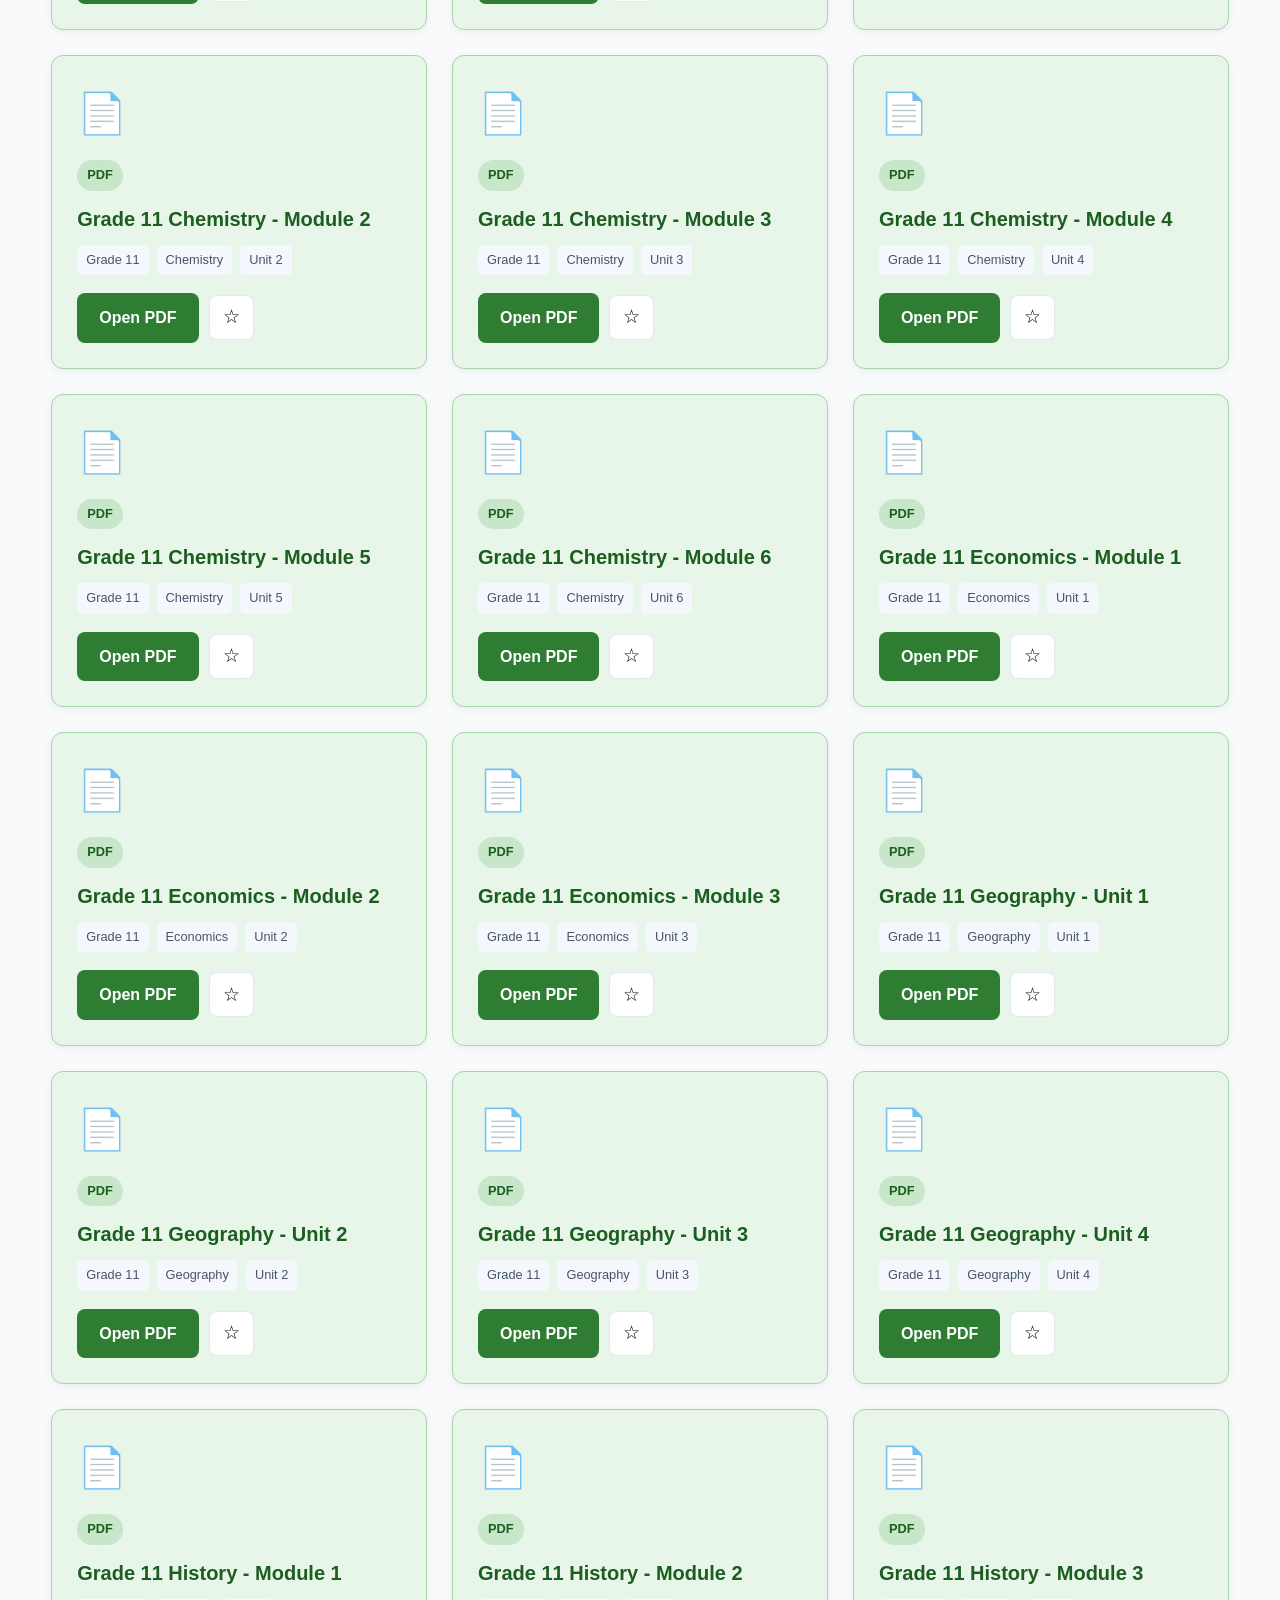
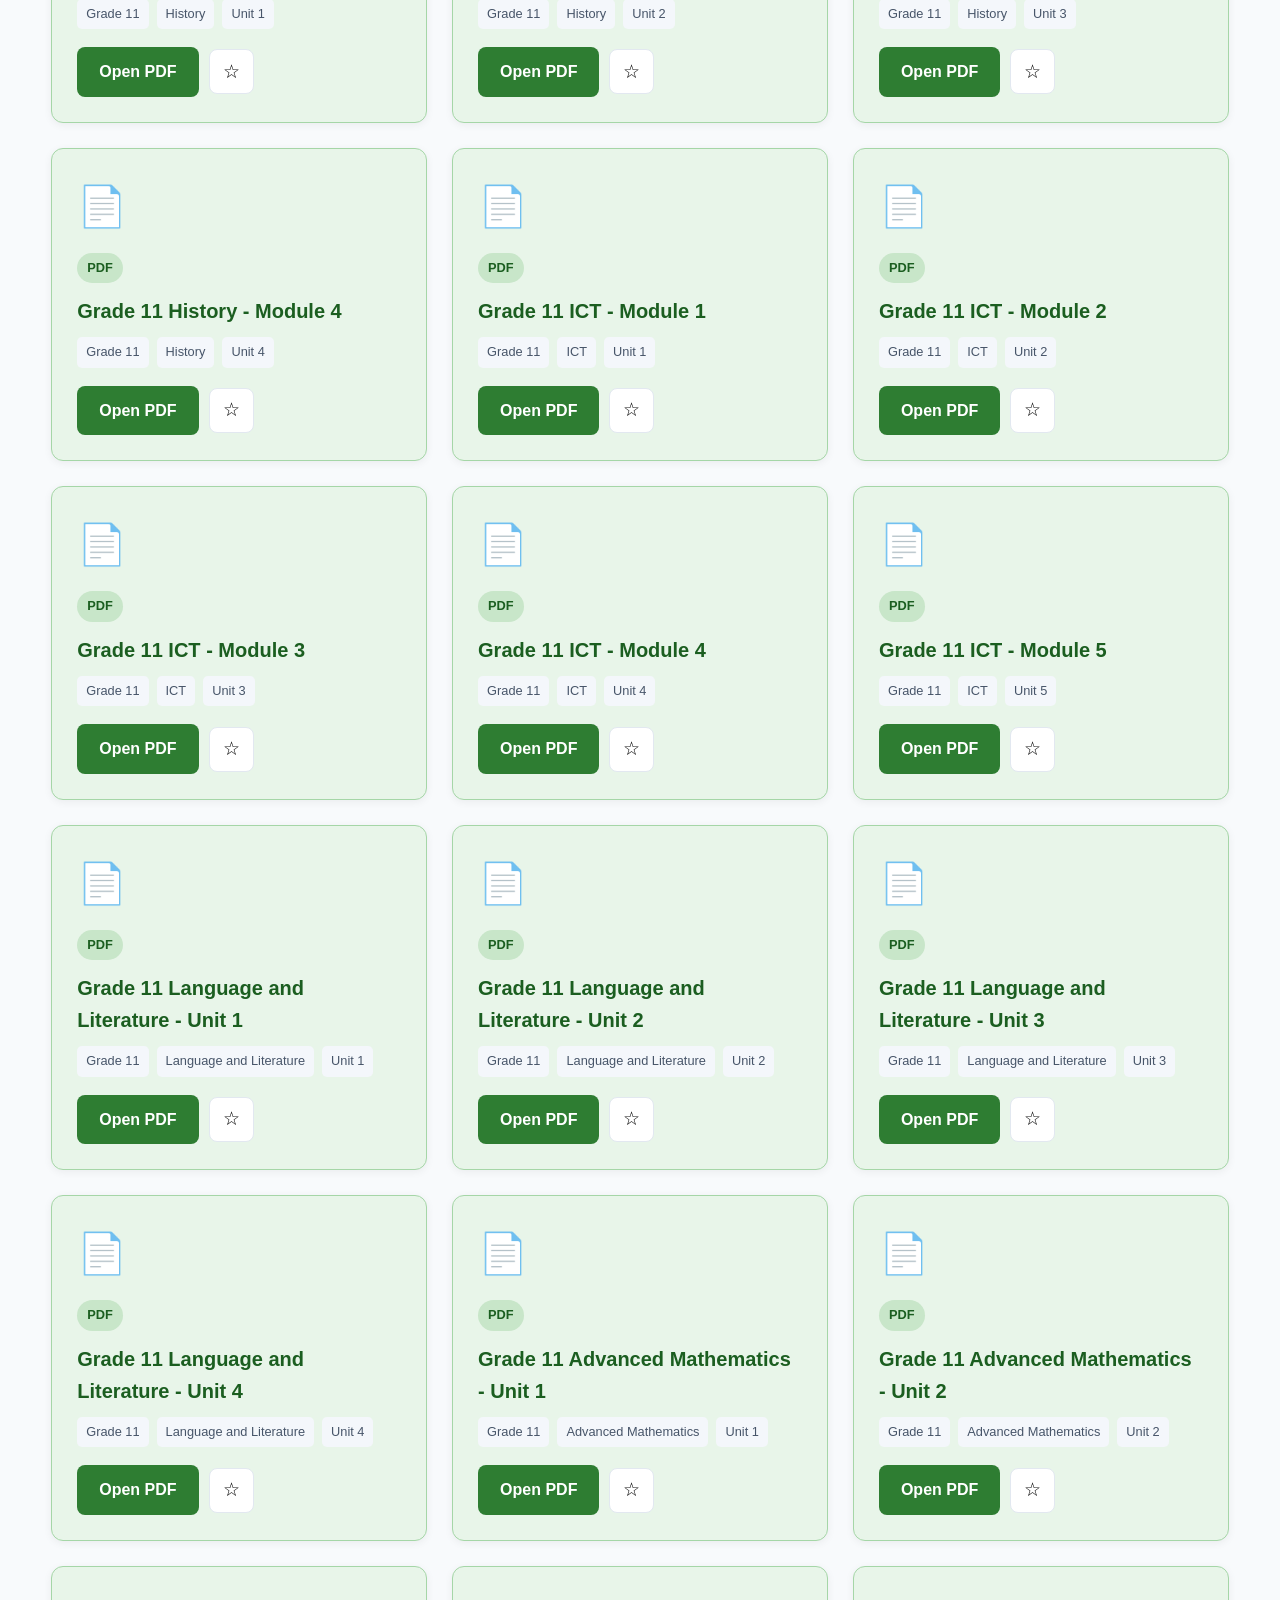
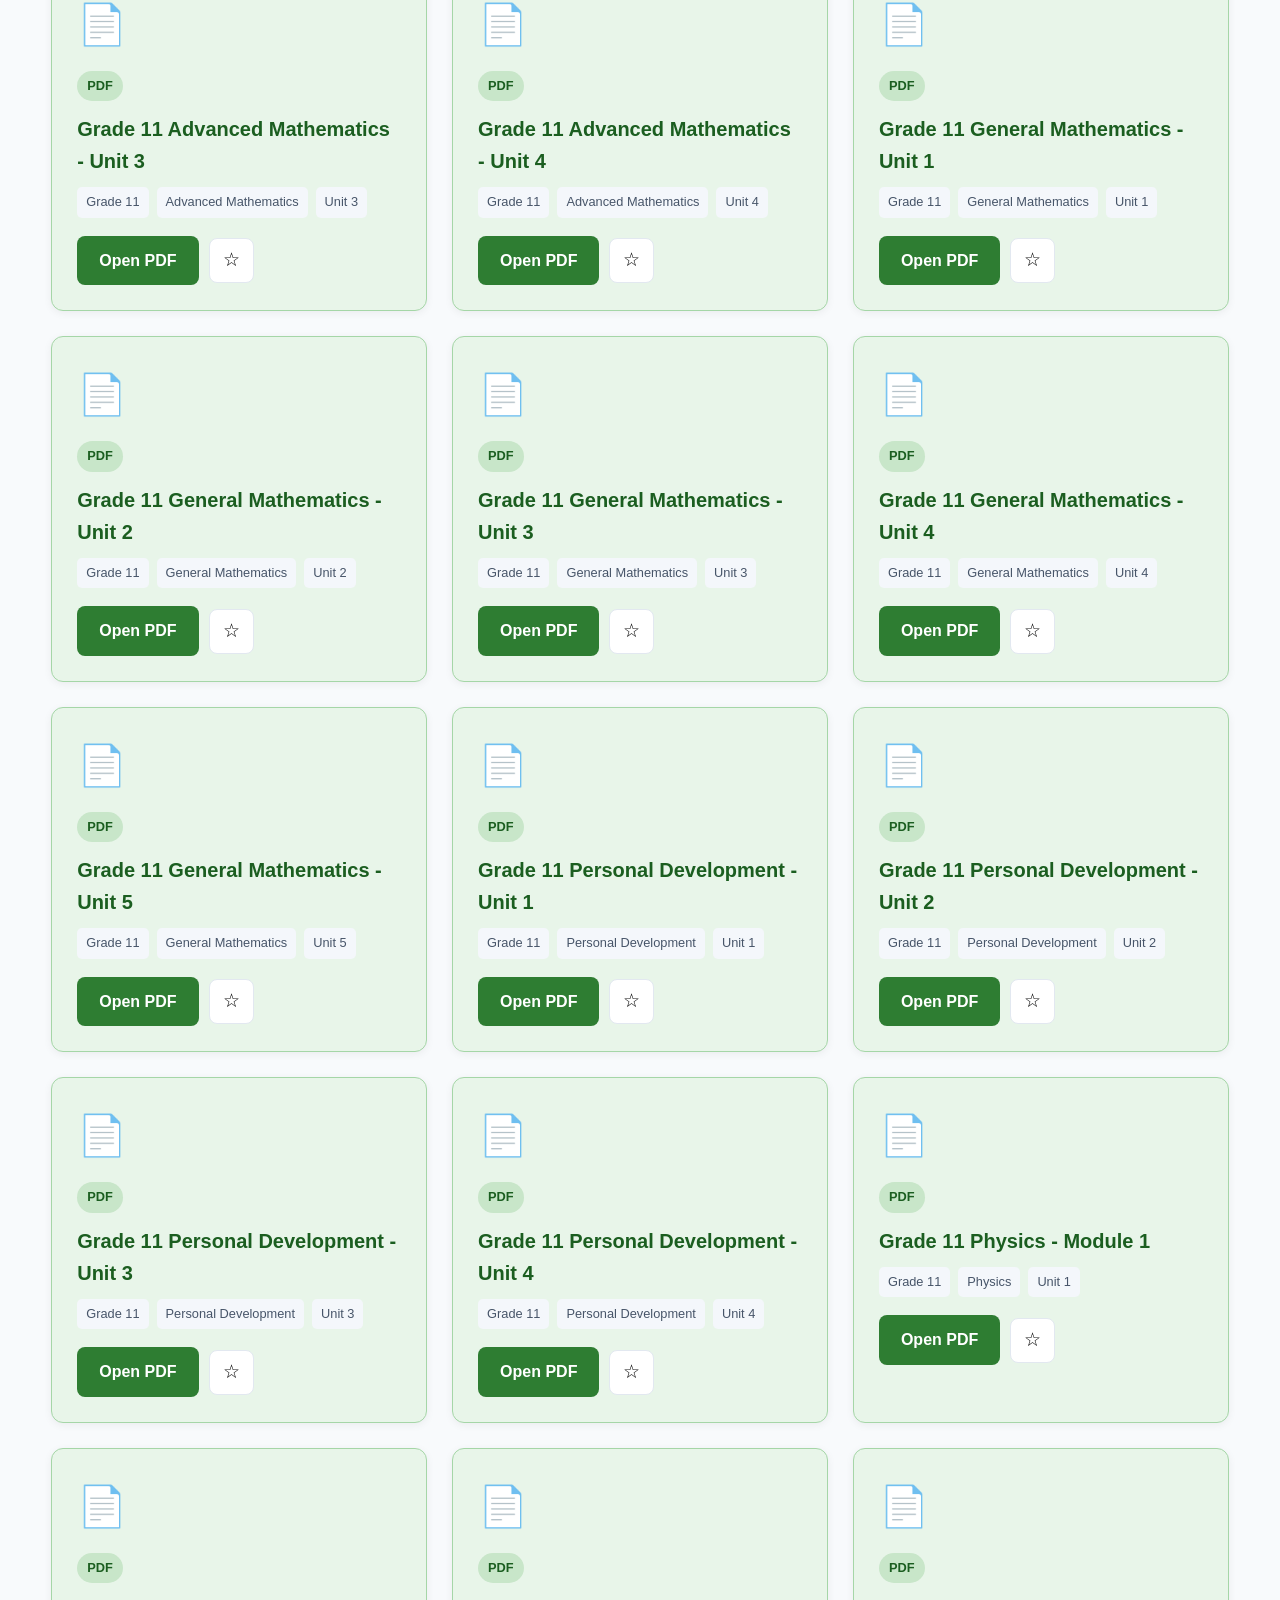
<file: library.html>
<!DOCTYPE html>
<html lang="en">
<head>
    <meta charset="UTF-8">
    <meta name="viewport" content="width=device-width, initial-scale=1.0">
<meta name="theme-color" content="#198754">

<link rel="manifest" href="manifest.json">
    <title>Library | FODE Learning Hub</title>

    <link rel="stylesheet" href="css/style.css">
</head>

<body>

    <!-- =========================
         HEADER
    ========================== -->

    <header class="site-header">

        <div class="container nav-container">

            <a href="index.html" class="logo">

                <img
                    src="images/logo.png"
                    alt="FODE Offline Learning Hub Logo"
                    id="siteLogo"
                >

                <span id="siteName">
                    FODE Learning Hub
                </span>

            </a>


            <button
                class="menu-toggle"
                id="menuToggle"
                aria-label="Open navigation menu"
                aria-expanded="false"
                type="button"
            >
                ☰
            </button>


            <nav class="main-nav" id="mainNav">

                <a href="index.html">
                    Home
                </a>

                <a href="grades.html">
                    Grades
                </a>

                <a href="library.html" class="active">
                    Library
                </a>

                <a href="favourites.html">
                    Favourites
                </a>

                <a href="recent.html">
                    Recent
                </a>

                <a href="tools.html">
                    Tools
                </a>

                <a href="about.html">
                    About
                </a>

            </nav>

        </div>

    </header>


    <!-- =========================
         MAIN CONTENT
    ========================== -->

    <main>


        <!-- PAGE HERO -->

        <section class="page-hero">

            <div class="container">

                <div class="breadcrumb">

                    <a href="index.html">
                        Home
                    </a>

                    <span>›</span>

                    <span>
                        Library
                    </span>

                </div>


                <h1>
                    PDF Learning Library
                </h1>


                <p>
                <b>Search and browse available learning resources by grade and subject.</b>
                </p>

            </div>

        </section>


        <!-- =========================
             LIBRARY SECTION
        ========================== -->

        <section class="library-section">

            <div class="container">


                <!-- =========================
                     LIBRARY FILTERS
                ========================== -->

                <div class="library-filters">


                    <!-- SEARCH -->

                    <div class="filter-group filter-search">

                        <label for="resourceSearch">
                            Search Resources
                        </label>

                        <input
                            type="search"
                            id="resourceSearch"
                            placeholder="Search available PDF resources..."
                            autocomplete="off"
                        >

                    </div>


                    <!-- GRADE -->

                    <div class="filter-group">

                        <label for="gradeSelect">
                            Select Grade
                        </label>

                        <select id="gradeSelect">

                            <option value="">
                                All Grades
                            </option>

                        </select>

                    </div>


                    <!-- SUBJECT -->

                    <div class="filter-group">

                        <label for="subjectSelect">
                            Select Subject
                        </label>

                        <select
                            id="subjectSelect"
                            disabled
                        >

                            <option value="">
                                Select a grade first
                            </option>

                        </select>

                    </div>


                    <!-- CLEAR BUTTON -->

                    <div class="filter-group filter-button">

                        <label>
                            &nbsp;
                        </label>

                        <button
                            type="button"
                            class="btn btn-secondary"
                            id="clearFiltersButton"
                        >
                            Clear Filters
                        </button>

                    </div>


                </div>


                <!-- RESOURCE COUNT -->

                <div
                    class="resources-summary"
                    id="librarySummary"
                    aria-live="polite"
                >
                    Loading resources...
                </div>


                <!-- RESOURCE CARDS -->

                <div
                    class="resources-grid"
                    id="libraryResources"
                >

                    <!--
                        Resources are generated dynamically
                        by js/library.js using js/data.js
                    -->

                </div>


                <!-- EMPTY / ERROR MESSAGE -->

                <div
                    class="page-message"
                    id="libraryMessage"
                    aria-live="polite"
                ></div>


            </div>

        </section>


    </main>


    <!-- =========================
         FOOTER
    ========================== -->

    <footer class="site-footer">

        <div class="container footer-container">

            <div class="footer-brand">

                <h3 id="footerSiteName">
                    FODE Offline Learning Hub
                </h3>

                <p>
                    Your offline learning companion.
                </p>

            </div>


            <div class="footer-links">

                <a href="index.html">
                    Home
                </a>

                <a href="grades.html">
                    Grades
                </a>

                <a href="library.html">
                    Library
                </a>

                <a href="about.html">
                    About
                </a>

            </div>

        </div>


        <div class="footer-bottom">

            <p>
                © <span id="currentYear"></span>
                FODE Offline Learning Hub
            </p>

        </div>

    </footer>


    <!-- =========================
         JAVASCRIPT
    ========================== -->

    <!-- Central data system MUST load first -->
    <script src="js/data.js"></script>

    <!-- Library page functionality -->
    <script src="js/library.js"></script>

    <!-- Shared website functionality -->
    <script src="js/script.js"></script>

</body>
</html>
</file>
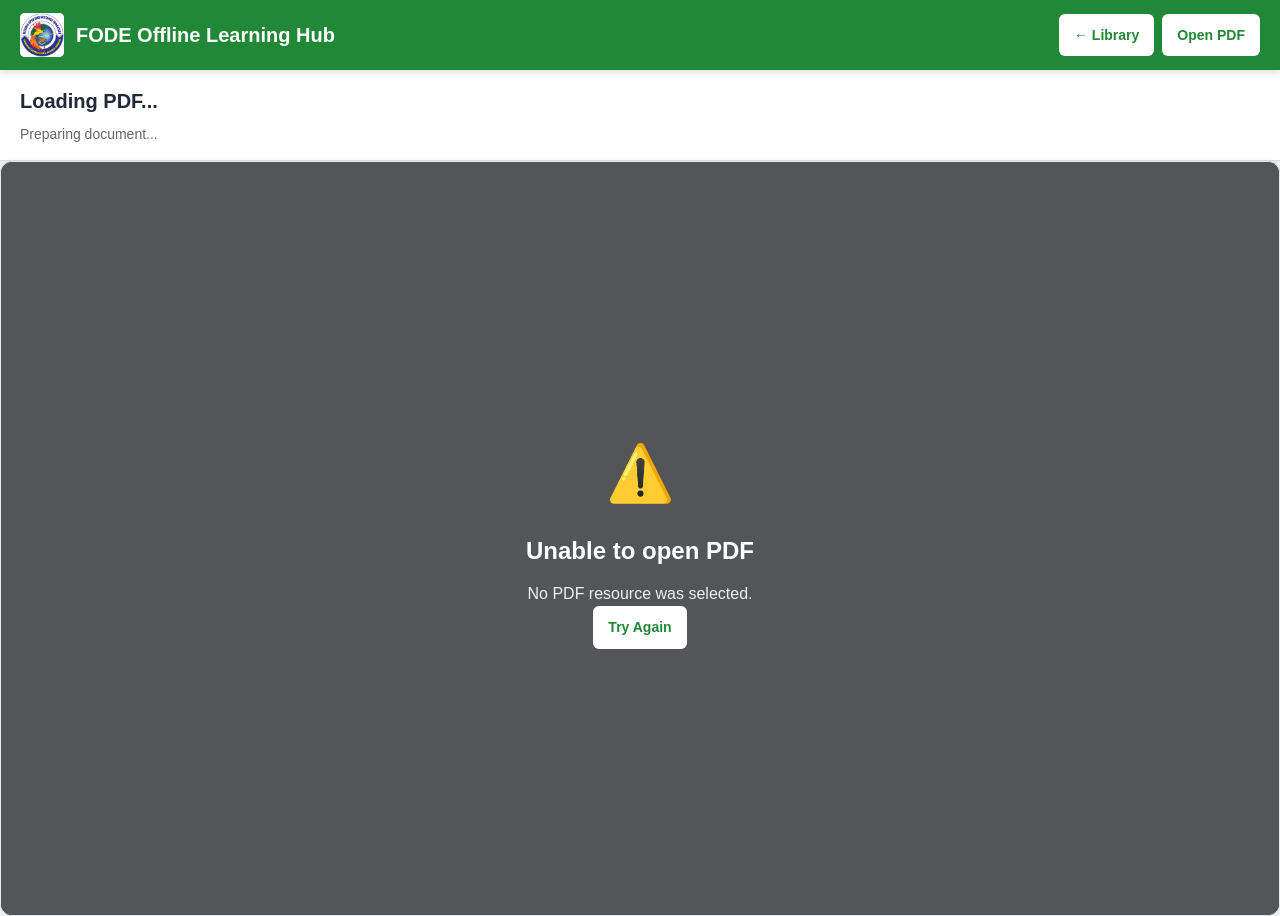
<file: pdf-viewer.html>
<!DOCTYPE html>
<html lang="en">

<head>
    <meta charset="UTF-8">

    <meta name="viewport"
        content="width=device-width, initial-scale=1.0">

    <meta name="theme-color"
        content="#218838">

    <title>PDF Viewer - FODE Learning Hub</title>

    <link rel="stylesheet"
        href="css/style.css">

    <style>

        * {
            box-sizing: border-box;
        }

        body {
            margin: 0;
            font-family: Arial, Helvetica, sans-serif;
            background: #f1f3f5;
            color: #222;
        }

        /* ==============================
           HEADER
        ============================== */

        .viewer-header {
            background: #218838;
            color: white;
            height: 70px;

            display: flex;
            align-items: center;
            justify-content: space-between;

            padding: 0 20px;

            box-shadow:
                0 2px 8px rgba(0, 0, 0, 0.15);

            position: sticky;
            top: 0;
            z-index: 1000;
        }

        .viewer-brand {
            display: flex;
            align-items: center;
            gap: 12px;

            min-width: 0;
        }

        .viewer-brand img {
            width: 44px;
            height: 44px;

            object-fit: contain;

            background: white;
            border-radius: 5px;
        }

        .viewer-brand-text {
            font-size: 20px;
            font-weight: bold;

            white-space: nowrap;
            overflow: hidden;
            text-overflow: ellipsis;
        }

        .viewer-menu {
            display: flex;
            align-items: center;
            gap: 8px;
        }

        .viewer-button {
            border: none;
            background: white;
            color: #218838;

            padding: 10px 15px;

            border-radius: 6px;

            cursor: pointer;

            font-size: 14px;
            font-weight: bold;

            text-decoration: none;
        }

        .viewer-button:hover {
            background: #e8f5e9;
        }


        /* ==============================
           RESOURCE INFORMATION
        ============================== */

        .resource-info {
            background: white;

            padding: 15px 20px;

            border-bottom:
                1px solid #ddd;

            box-shadow:
                0 1px 4px rgba(0, 0, 0, 0.08);
        }

        .resource-title {
            margin: 0 0 6px;

            font-size: 20px;
            color: #1f2937;
        }

        .resource-details {
            margin: 0;

            color: #666;

            font-size: 14px;
        }


        /* ==============================
           PDF AREA
        ============================== */

        .pdf-container {
            width: 100%;

            height: calc(100vh - 145px);

            min-height: 500px;

            background: #525659;

            position: relative;
        }

        #pdfFrame {
            width: 100%;
            height: 100%;

            border: none;

            display: block;

            background: white;
        }


        /* ==============================
           LOADING
        ============================== */

        .loading {
            position: absolute;

            inset: 0;

            display: flex;

            align-items: center;
            justify-content: center;

            flex-direction: column;

            background: #525659;

            color: white;

            z-index: 5;
        }

        .spinner {
            width: 45px;
            height: 45px;

            border: 5px solid rgba(255,255,255,0.3);

            border-top:
                5px solid white;

            border-radius: 50%;

            animation:
                spin 1s linear infinite;

            margin-bottom: 15px;
        }

        @keyframes spin {

            from {
                transform: rotate(0deg);
            }

            to {
                transform: rotate(360deg);
            }

        }


        /* ==============================
           ERROR
        ============================== */

        .error-box {
            position: absolute;

            inset: 0;

            display: none;

            align-items: center;
            justify-content: center;

            flex-direction: column;

            text-align: center;

            background: #525659;

            color: white;

            padding: 30px;

            z-index: 10;
        }

        .error-icon {
            font-size: 55px;

            margin-bottom: 15px;
        }

        .error-box h2 {
            margin: 0 0 10px;
        }

        .error-box p {
            max-width: 600px;

            line-height: 1.6;

            color: #eee;
        }


        /* ==============================
           MOBILE
        ============================== */

        @media (max-width: 700px) {

            .viewer-header {
                height: 60px;

                padding: 0 10px;
            }

            .viewer-brand img {
                width: 38px;
                height: 38px;
            }

            .viewer-brand-text {
                font-size: 15px;
            }

            .viewer-button {
                padding: 8px 10px;

                font-size: 12px;
            }

            .resource-info {
                padding: 12px;
            }

            .resource-title {
                font-size: 16px;
            }

            .resource-details {
                font-size: 12px;
            }

            .pdf-container {
                height: calc(100vh - 125px);

                min-height: 400px;
            }

        }

    </style>
</head>


<body>


    <!-- ==========================================
         HEADER
    =========================================== -->

    <header class="viewer-header">

        <div class="viewer-brand">

            <img
                src="images/logo.png"
                alt="FODE Logo"
                onerror="this.style.display='none';"
            >

            <div class="viewer-brand-text">
                FODE Offline Learning Hub
            </div>

        </div>


        <div class="viewer-menu">

            <a
                href="library.html"
                class="viewer-button"
            >
                ← Library
            </a>

            <button
                class="viewer-button"
                id="openPdfButton"
                type="button"
            >
                Open PDF
            </button>

        </div>

    </header>



    <!-- ==========================================
         RESOURCE INFORMATION
    =========================================== -->

    <section class="resource-info">

        <h1
            id="resourceTitle"
            class="resource-title"
        >
            Loading PDF...
        </h1>

        <p
            id="resourceDetails"
            class="resource-details"
        >
            Preparing document...
        </p>

    </section>



    <!-- ==========================================
         PDF VIEWER
    =========================================== -->

    <main class="pdf-container">


        <!-- Loading -->

        <div
            id="loading"
            class="loading"
        >

            <div class="spinner"></div>

            <div>
                Loading PDF...
            </div>

        </div>



        <!-- Native Browser PDF Viewer -->

        <iframe
            id="pdfFrame"
            title="PDF Viewer"
            loading="eager"
        ></iframe>



        <!-- Error -->

        <div
            id="errorBox"
            class="error-box"
        >

            <div class="error-icon">
                ⚠️
            </div>

            <h2>
                Unable to open PDF
            </h2>

            <p id="errorMessage">
                The PDF could not be loaded.
            </p>

            <button
                id="retryButton"
                class="viewer-button"
                type="button"
            >
                Try Again
            </button>

        </div>


    </main>



    <!-- ==========================================
         CENTRAL DATA
    =========================================== -->

    <script src="js/data.js"></script>


    <!-- ==========================================
         PDF VIEWER SCRIPT
    =========================================== -->

    <script src="js/pdf-viewer.js"></script>


</body>

</html>
</file>
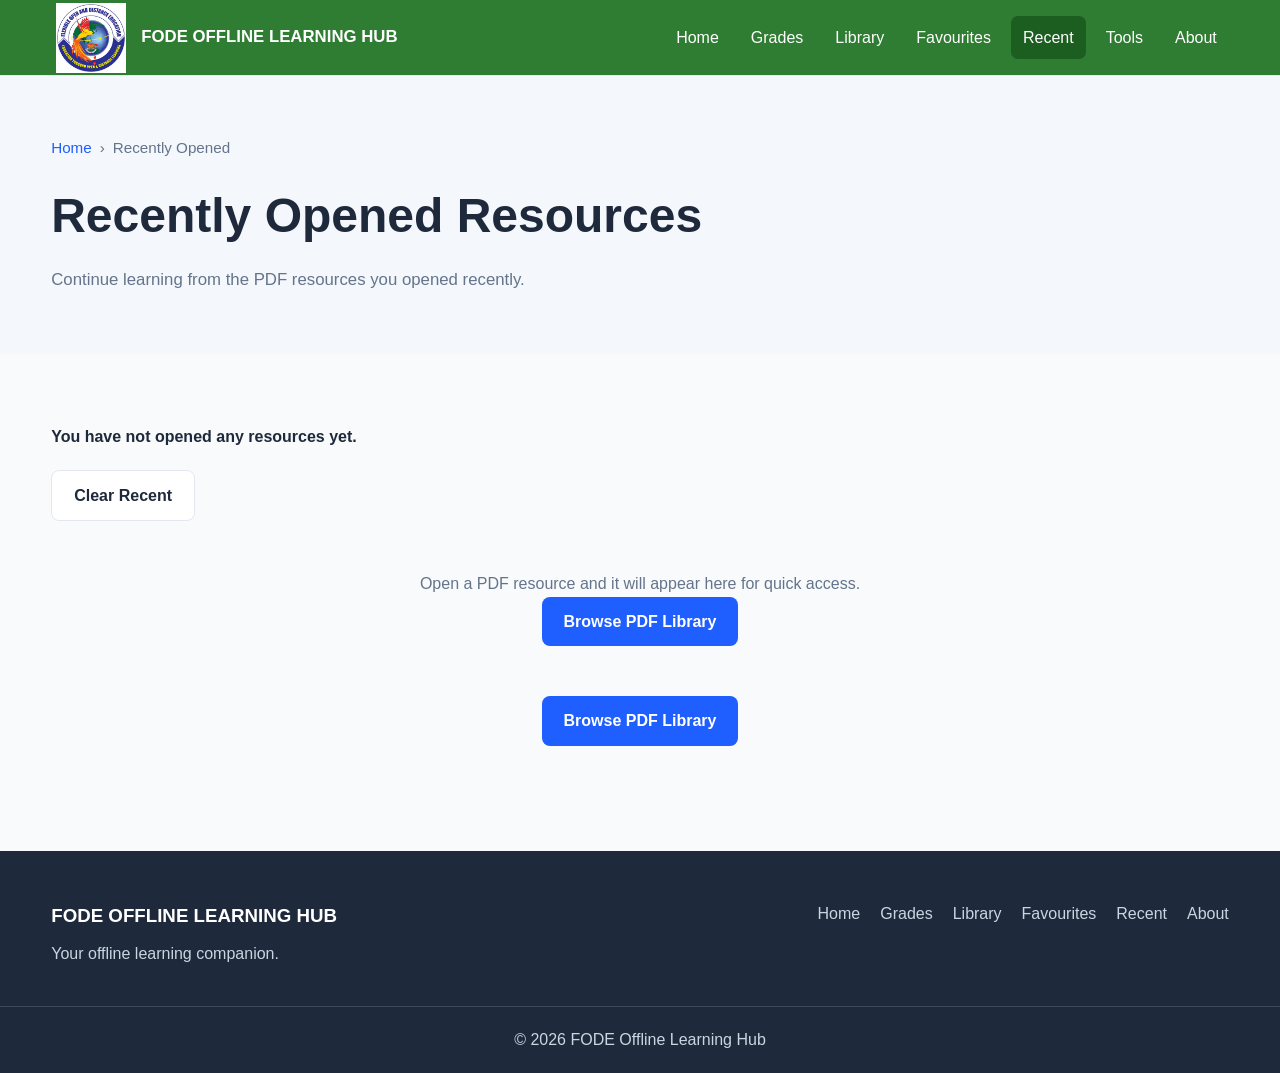
<file: recent.html>
<!DOCTYPE html>
<html lang="en">

<head>

    <meta charset="UTF-8">

    <meta
        name="viewport"
        content="width=device-width, initial-scale=1.0"
    >
    <meta name="theme-color" content="#198754">

<link rel="manifest" href="manifest.json">

    <title>Recently Opened | FODE Learning Hub</title>

    <link rel="stylesheet" href="css/style.css">

</head>


<body>


    <!-- =========================
         HEADER
    ========================== -->

    <header class="site-header">

        <div class="container nav-container">

            <a
                href="index.html"
                class="logo"
            >

                <img
                    src="images/logo.png"
                    alt="FODE Offline Learning Hub Logo"
                    id="siteLogo"
                >

                <span id="siteName">
                    FODE Learning Hub
                </span>

            </a>


            <button
                class="menu-toggle"
                id="menuToggle"
                aria-label="Open navigation menu"
                aria-expanded="false"
                type="button"
            >
                ☰
            </button>


            <nav
                class="main-nav"
                id="mainNav"
            >

                <a href="index.html">
                    Home
                </a>

                <a href="grades.html">
                    Grades
                </a>

                <a href="library.html">
                    Library
                </a>

                <a href="favourites.html">
                    Favourites
                </a>

                <a
                    href="recent.html"
                    class="active"
                >
                    Recent
                </a>

                <a href="tools.html">
                    Tools
                </a>

                <a href="about.html">
                    About
                </a>

            </nav>

        </div>

    </header>



    <!-- =========================
         MAIN CONTENT
    ========================== -->

    <main>


        <!-- =========================
             PAGE HERO
        ========================== -->

        <section class="page-hero">

            <div class="container">

                <div class="breadcrumb">

                    <a href="index.html">
                        Home
                    </a>

                    <span>›</span>

                    <span>
                        Recently Opened
                    </span>

                </div>


                <h1>
                    Recently Opened Resources
                </h1>


                <p>
                    Continue learning from the PDF resources you opened recently.
                </p>

            </div>

        </section>



        <!-- =========================
             RECENT RESOURCES
        ========================== -->

        <section class="resources-section">

            <div class="container">


                <!-- =========================
                     SUMMARY AND CLEAR BUTTON
                ========================== -->

                <div class="recent-header">

                    <div
                        class="resources-summary"
                        id="recentSummary"
                        aria-live="polite"
                    >
                        Loading recently opened resources...
                    </div>


                    <button
                        type="button"
                        class="btn btn-secondary"
                        id="clearRecentButton"
                    >
                        Clear Recent
                    </button>

                </div>



                <!-- =========================
                     RECENT RESOURCE CARDS
                ========================== -->

                <div
                    class="resources-grid"
                    id="recentContainer"
                >

                    <!--
                        Recently opened resources
                        are generated dynamically
                        by js/recent.js using js/data.js
                    -->

                </div>



                <!-- =========================
                     EMPTY / ERROR MESSAGE
                ========================== -->

                <div
                    class="page-message"
                    id="recentMessage"
                    aria-live="polite"
                ></div>



                <!-- =========================
                     NAVIGATION
                ========================== -->

                <div class="section-action">

                    <a
                        href="library.html"
                        class="btn btn-primary"
                    >
                        Browse PDF Library
                    </a>

                </div>


            </div>

        </section>


    </main>



    <!-- =========================
         FOOTER
    ========================== -->

    <footer class="site-footer">

        <div class="container footer-container">


            <div class="footer-brand">

                <h3 id="footerSiteName">
                    FODE Offline Learning Hub
                </h3>

                <p>
                    Your offline learning companion.
                </p>

            </div>


            <div class="footer-links">

                <a href="index.html">
                    Home
                </a>

                <a href="grades.html">
                    Grades
                </a>

                <a href="library.html">
                    Library
                </a>

                <a href="favourites.html">
                    Favourites
                </a>

                <a href="recent.html">
                    Recent
                </a>

                <a href="about.html">
                    About
                </a>

            </div>


        </div>


        <div class="footer-bottom">

            <p>

                ©
                <span id="currentYear"></span>

                FODE Offline Learning Hub

            </p>

        </div>

    </footer>



    <!-- =========================
         JAVASCRIPT
    ========================== -->

    <!-- Central data system MUST load first -->

    <script src="js/data.js"></script>

    <!-- Recent page functionality -->

    <script src="js/recent.js"></script>

    <!-- Shared website functionality -->

    <script src="js/script.js"></script>


</body>

</html>
</file>
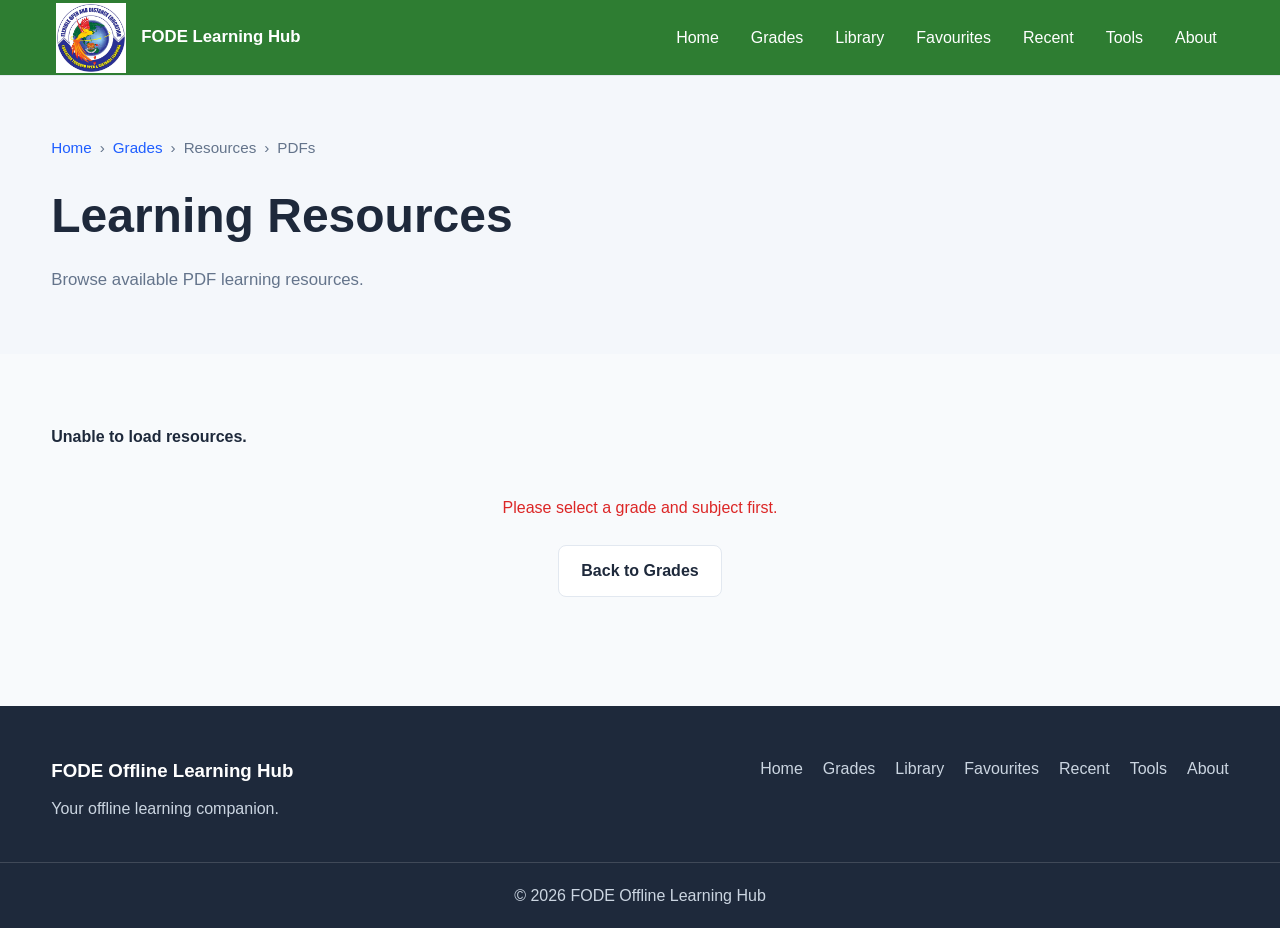
<file: resources.html>
<!DOCTYPE html>
<html lang="en">
<head>
    <meta charset="UTF-8">

    <meta
        name="viewport"
        content="width=device-width, initial-scale=1.0"
    >
<meta name="theme-color" content="#198754">

<link rel="manifest" href="manifest.json">
    <title>Resources | FODE Learning Hub</title>

    <link rel="stylesheet" href="css/style.css">
</head>

<body>

    <!-- =========================
         HEADER
    ========================== -->

    <header class="site-header">

        <div class="container nav-container">

            <a href="index.html" class="logo">

                <img
                    src="images/logo.png"
                    alt="FODE Offline Learning Hub Logo"
                >

                <span>
                    FODE Learning Hub
                </span>

            </a>


            <button
                class="menu-toggle"
                id="menuToggle"
                aria-label="Open navigation menu"
                aria-expanded="false"
                type="button"
            >
                ☰
            </button>


            <nav class="main-nav" id="mainNav">

                <a href="index.html">Home</a>

                <a href="grades.html">Grades</a>

                <a href="library.html">Library</a>

                <a href="favourites.html">Favourites</a>

                <a href="recent.html">Recent</a>

                <a href="tools.html">Tools</a>

                <a href="about.html">About</a>

            </nav>

        </div>

    </header>


    <!-- =========================
         MAIN CONTENT
    ========================== -->

    <main>


        <!-- PAGE HERO -->

        <section class="page-hero">

            <div class="container">

                <div class="breadcrumb" id="breadcrumb">

                    <a href="index.html">Home</a>

                    <span>›</span>

                    <a href="grades.html">Grades</a>

                    <span>›</span>

                    <span id="breadcrumbGrade">
                        Resources
                    </span>

                    <span>›</span>

                    <span id="breadcrumbSubject">
                        PDFs
                    </span>

                </div>


                <h1 id="resourcesTitle">
                    Learning Resources
                </h1>


                <p id="resourcesDescription">
                    Browse available PDF learning resources.
                </p>

            </div>

        </section>


        <!-- RESOURCES -->

        <section class="resources-section">

            <div class="container">


                <!-- RESOURCE SUMMARY -->

                <div
                    class="resources-summary"
                    id="resourcesSummary"
                >
                    Loading resources...
                </div>


                <!-- RESOURCE CARDS -->

                <div
                    class="resources-grid"
                    id="resourcesContainer"
                >
                </div>


                <!-- BACK BUTTON -->

                <div
                    class="section-action"
                    id="resourcesNavigation"
                >

                    <a
                        href="grades.html"
                        class="btn btn-secondary"
                    >
                        Back to Grades
                    </a>

                </div>


            </div>

        </section>


    </main>


    <!-- =========================
         FOOTER
    ========================== -->

    <footer class="site-footer">

        <div class="container footer-container">

            <div class="footer-brand">

                <h3>
                    FODE Offline Learning Hub
                </h3>

                <p>
                    Your offline learning companion.
                </p>

            </div>


            <div class="footer-links">

                <a href="index.html">Home</a>

                <a href="grades.html">Grades</a>

                <a href="library.html">Library</a>

                <a href="favourites.html">Favourites</a>

                <a href="recent.html">Recent</a>

                <a href="tools.html">Tools</a>

                <a href="about.html">About</a>

            </div>

        </div>


        <div class="footer-bottom">

            <p>
                © <span id="currentYear"></span>
                FODE Offline Learning Hub
            </p>

        </div>

    </footer>


    <!-- =========================
         JAVASCRIPT
    ========================== -->

    <!-- Central data must load first -->
    <script src="js/data.js"></script>

    <!-- Resources page functionality -->
    <script src="js/resources.js"></script>

    <!-- Shared website functionality -->
    <script src="js/script.js"></script>

</body>
</html>
</file>
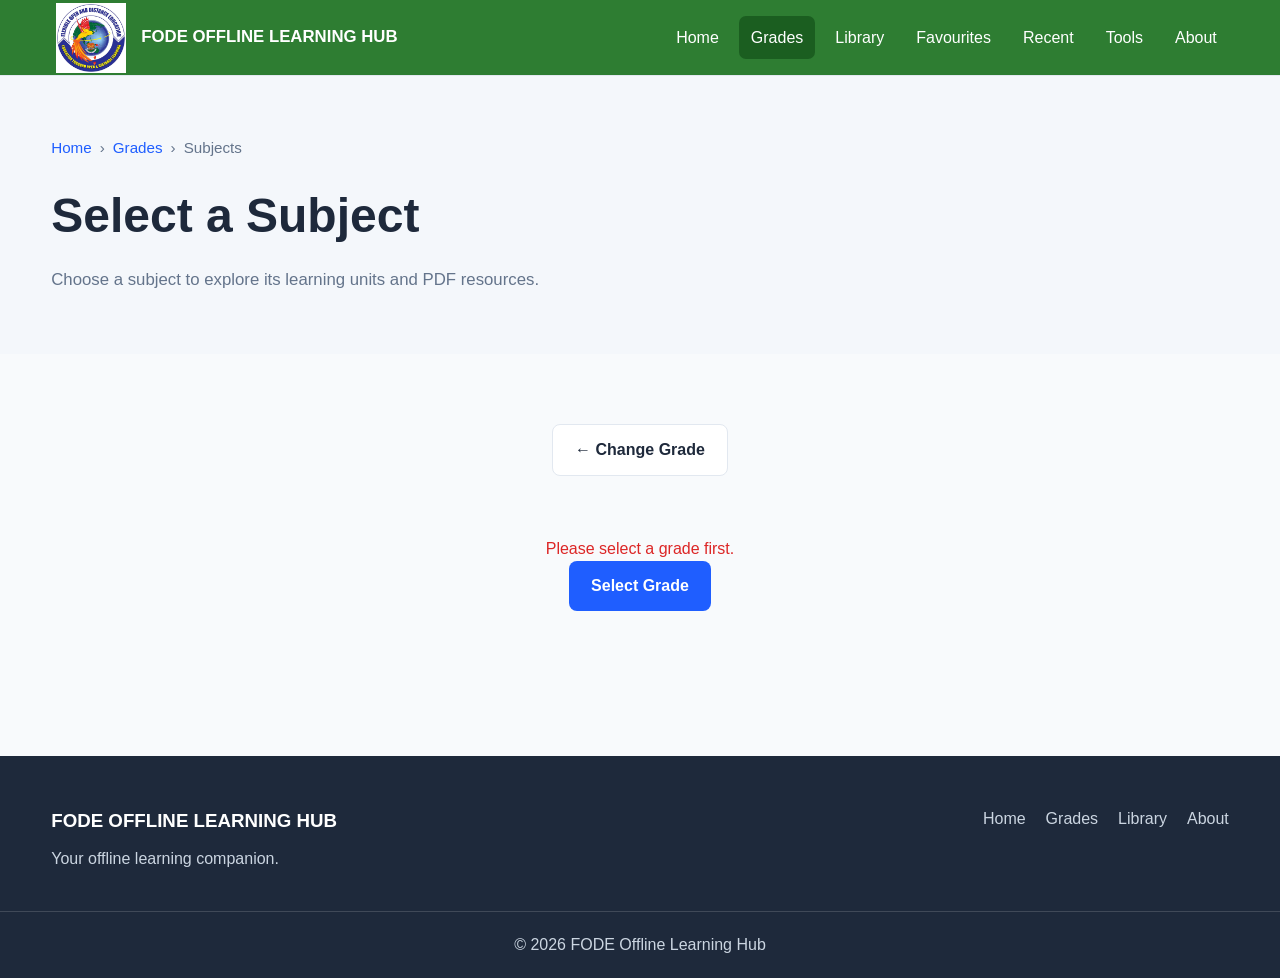
<file: subjects.html>
<!DOCTYPE html>
<html lang="en">
<head>
    <meta charset="UTF-8">
    <meta name="viewport" content="width=device-width, initial-scale=1.0">
<meta name="theme-color" content="#198754">

<link rel="manifest" href="manifest.json">
    <title>Subjects | FODE Learning Hub</title>

    <link rel="stylesheet" href="css/style.css">
</head>

<body>

    <!-- =========================
         HEADER
    ========================== -->

    <header class="site-header">

        <div class="container nav-container">

            <a href="index.html" class="logo">

                <img
                    src="images/logo.png"
                    alt="FODE Offline Learning Hub Logo"
                    id="siteLogo"
                >

                <span id="siteName">
                    FODE Learning Hub
                </span>

            </a>


            <button
                class="menu-toggle"
                id="menuToggle"
                aria-label="Open navigation menu"
                aria-expanded="false"
                type="button"
            >
                ☰
            </button>


            <nav class="main-nav" id="mainNav">

                <a href="index.html">
                    Home
                </a>

                <a href="grades.html" class="active">
                    Grades
                </a>

                <a href="library.html">
                    Library
                </a>

                <a href="favourites.html">
                    Favourites
                </a>

                <a href="recent.html">
                    Recent
                </a>

                <a href="tools.html">
                    Tools
                </a>

                <a href="about.html">
                    About
                </a>

            </nav>

        </div>

    </header>


    <!-- =========================
         MAIN CONTENT
    ========================== -->

    <main>


        <!-- PAGE HEADER -->

        <section class="page-hero">

            <div class="container">

                <div class="breadcrumb">

                    <a href="index.html">
                        Home
                    </a>

                    <span>›</span>

                    <a href="grades.html">
                        Grades
                    </a>

                    <span>›</span>

                    <span id="breadcrumbGrade">
                        Subjects
                    </span>

                </div>


                <h1 id="subjectsTitle">
                    Select a Subject
                </h1>


                <p id="subjectsDescription">
                    Choose a subject to explore its learning units and PDF resources.
                </p>

            </div>

        </section>


        <!-- =========================
             SUBJECTS SECTION
        ========================== -->

        <section class="subjects-section">

            <div class="container">


                <div class="section-action">

                    <a
                        href="grades.html"
                        class="btn btn-secondary"
                    >
                        ← Change Grade
                    </a>

                </div>


                <div
                    class="subjects-grid"
                    id="subjectsContainer"
                >

                    <!--
                        Subject cards are generated dynamically
                        by js/subjects.js using js/data.js
                    -->

                </div>


                <div
                    class="page-message"
                    id="subjectsMessage"
                    aria-live="polite"
                ></div>


            </div>

        </section>


    </main>


    <!-- =========================
         FOOTER
    ========================== -->

    <footer class="site-footer">

        <div class="container footer-container">

            <div class="footer-brand">

                <h3 id="footerSiteName">
                    FODE Offline Learning Hub
                </h3>

                <p>
                    Your offline learning companion.
                </p>

            </div>


            <div class="footer-links">

                <a href="index.html">
                    Home
                </a>

                <a href="grades.html">
                    Grades
                </a>

                <a href="library.html">
                    Library
                </a>

                <a href="about.html">
                    About
                </a>

            </div>

        </div>


        <div class="footer-bottom">

            <p>
                © <span id="currentYear"></span>
                FODE Offline Learning Hub
            </p>

        </div>

    </footer>


    <!-- =========================
         JAVASCRIPT
    ========================== -->

    <!-- Central data system -->
    <script src="js/data.js"></script>

    <!-- Subjects page functionality -->
    <script src="js/subjects.js"></script>

    <!-- Shared website functionality -->
    <script src="js/script.js"></script>

</body>
</html>
</file>
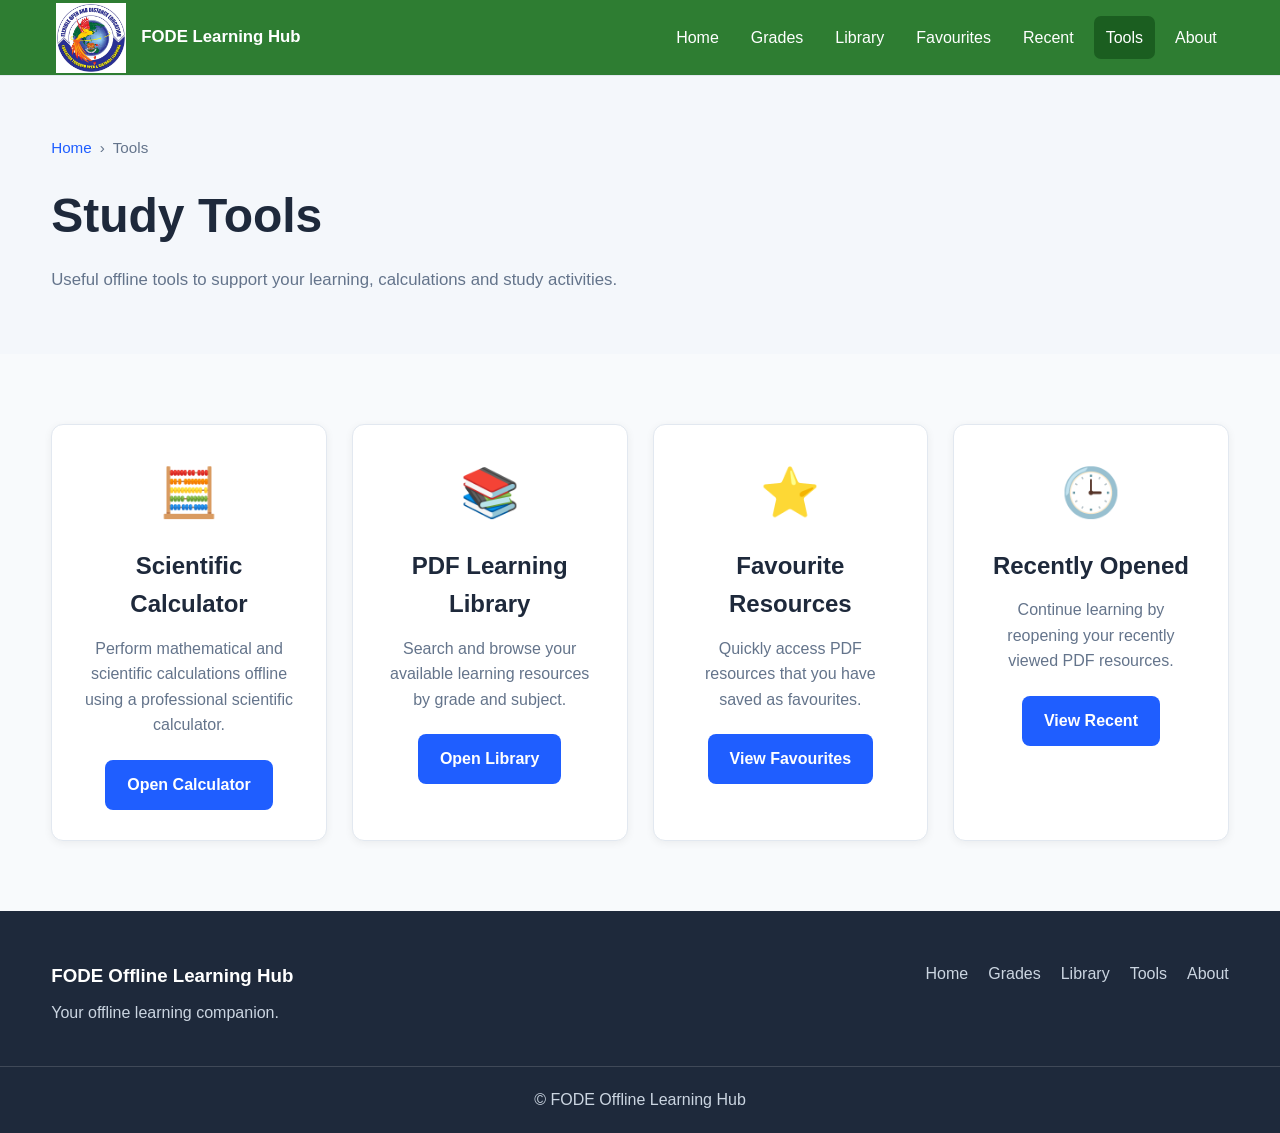
<file: tools.html>
<!DOCTYPE html>
<html lang="en">

<head>

    <meta charset="UTF-8">

    <meta
        name="viewport"
        content="width=device-width, initial-scale=1.0"
    >
<meta name="theme-color" content="#198754">

<link rel="manifest" href="manifest.json">
    <title>Tools | FODE Learning Hub</title>

    <link rel="stylesheet" href="css/style.css">

</head>


<body>


    <!-- =========================
         HEADER
    ========================== -->

    <header class="site-header">

        <div class="container nav-container">

            <a href="index.html" class="logo">

                <img
                    src="images/logo.png"
                    alt="FODE Offline Learning Hub Logo"
                    id="siteLogo"
                >

                <span id="siteName">
                    FODE  Learning Hub
                </span>

            </a>


            <button
                class="menu-toggle"
                id="menuToggle"
                aria-label="Open navigation menu"
                aria-expanded="false"
                type="button"
            >
                ☰
            </button>


            <nav
                class="main-nav"
                id="mainNav"
            >

                <a href="index.html">
                    Home
                </a>

                <a href="grades.html">
                    Grades
                </a>

                <a href="library.html">
                    Library
                </a>

                <a href="favourites.html">
                    Favourites
                </a>

                <a href="recent.html">
                    Recent
                </a>

                <a
                    href="tools.html"
                    class="active"
                >
                    Tools
                </a>

                <a href="about.html">
                    About
                </a>

            </nav>

        </div>

    </header>



    <!-- =========================
         MAIN CONTENT
    ========================== -->

    <main>


        <!-- PAGE HERO -->

        <section class="page-hero">

            <div class="container">

                <div class="breadcrumb">

                    <a href="index.html">
                        Home
                    </a>

                    <span>›</span>

                    <span>
                        Tools
                    </span>

                </div>


                <h1>
                    Study Tools
                </h1>


                <p>
                    Useful offline tools to support your learning,
                    calculations and study activities.
                </p>

            </div>

        </section>



        <!-- =========================
             TOOLS SECTION
        ========================== -->

        <section class="tools-section">

            <div class="container">


                <div class="tools-grid">


                    <!-- =====================
                         SCIENTIFIC CALCULATOR
                    ====================== -->

                    <article class="tool-card">

                        <div class="tool-icon">
                            🧮
                        </div>


                        <h2>
                            Scientific Calculator
                        </h2>


                        <p>
                            Perform mathematical and scientific
                            calculations offline using a professional
                            scientific calculator.
                        </p>


                        <a
                            href="calculator.html"
                            class="btn btn-primary"
                        >
                            Open Calculator
                        </a>

                    </article>



                    <!-- =====================
                         PDF LIBRARY
                    ====================== -->

                    <article class="tool-card">

                        <div class="tool-icon">
                            📚
                        </div>


                        <h2>
                            PDF Learning Library
                        </h2>


                        <p>
                            Search and browse your available
                            learning resources by grade and subject.
                        </p>


                        <a
                            href="library.html"
                            class="btn btn-primary"
                        >
                            Open Library
                        </a>

                    </article>



                    <!-- =====================
                         FAVOURITES
                    ====================== -->

                    <article class="tool-card">

                        <div class="tool-icon">
                            ⭐
                        </div>


                        <h2>
                            Favourite Resources
                        </h2>


                        <p>
                            Quickly access PDF resources that
                            you have saved as favourites.
                        </p>


                        <a
                            href="favourites.html"
                            class="btn btn-primary"
                        >
                            View Favourites
                        </a>

                    </article>



                    <!-- =====================
                         RECENTLY OPENED
                    ====================== -->

                    <article class="tool-card">

                        <div class="tool-icon">
                            🕒
                        </div>


                        <h2>
                            Recently Opened
                        </h2>


                        <p>
                            Continue learning by reopening
                            your recently viewed PDF resources.
                        </p>


                        <a
                            href="recent.html"
                            class="btn btn-primary"
                        >
                            View Recent
                        </a>

                    </article>


                </div>


            </div>

        </section>


    </main>



    <!-- =========================
         FOOTER
    ========================== -->

    <footer class="site-footer">

        <div class="container footer-container">


            <div class="footer-brand">

                <h3 id="footerSiteName">
                    FODE Offline Learning Hub
                </h3>

                <p>
                    Your offline learning companion.
                </p>

            </div>


            <div class="footer-links">

                <a href="index.html">
                    Home
                </a>

                <a href="grades.html">
                    Grades
                </a>

                <a href="library.html">
                    Library
                </a>

                <a href="tools.html">
                    Tools
                </a>

                <a href="about.html">
                    About
                </a>

            </div>


        </div>


        <div class="footer-bottom">

            <p>
                © <span id="currentYear"></span>
                FODE Offline Learning Hub
            </p>

        </div>

    </footer>



    <!-- =========================
         JAVASCRIPT
    ========================== -->

    <script src="js/script.js"></script>


</body>

</html>
</file>
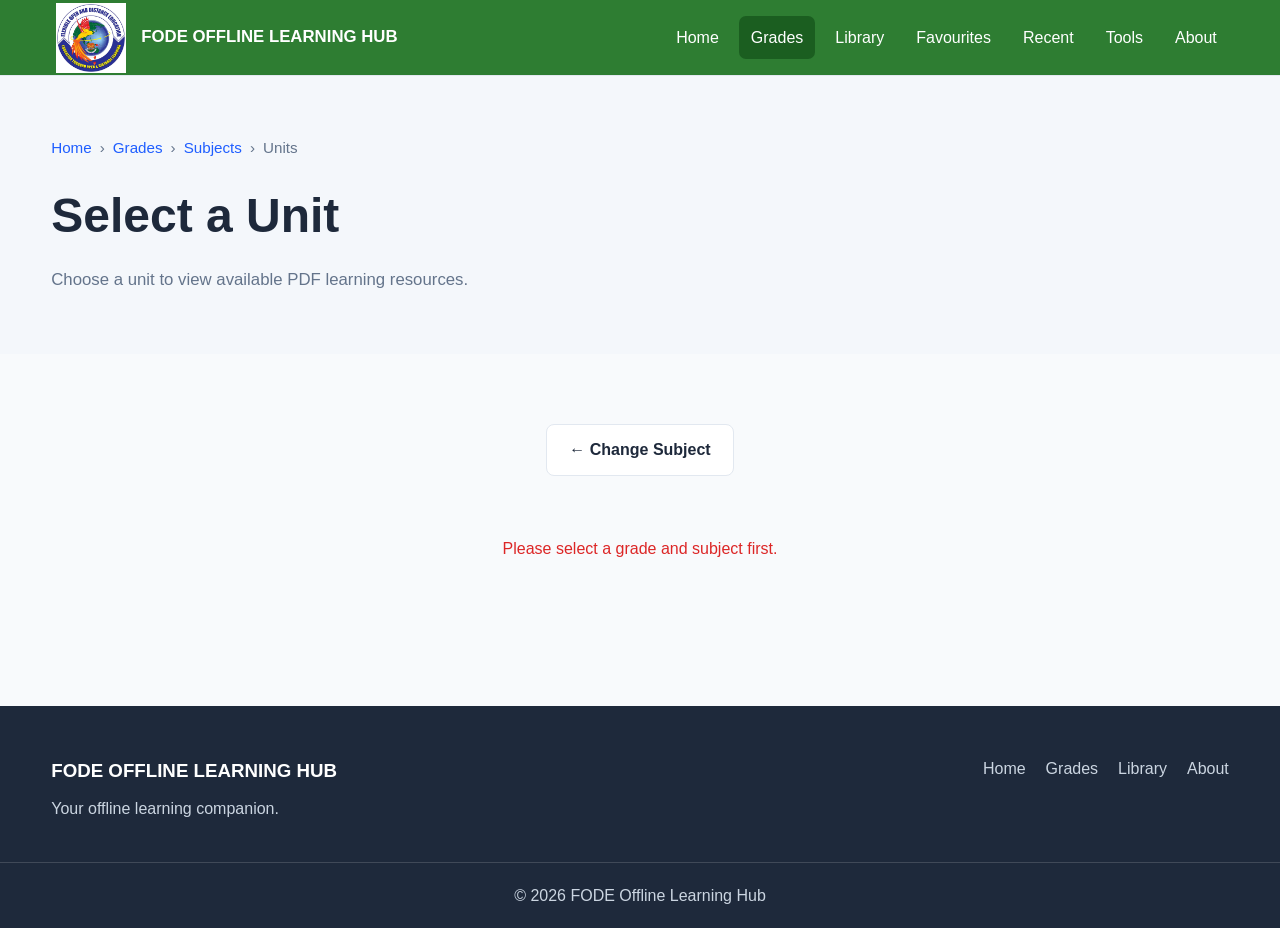
<file: units.html>
<!DOCTYPE html>
<html lang="en">
<head>
    <meta charset="UTF-8">
    <meta name="viewport" content="width=device-width, initial-scale=1.0">
<meta name="theme-color" content="#198754">

<link rel="manifest" href="manifest.json">
    <title>Units | FODE Learning Hub</title>

    <link rel="stylesheet" href="css/style.css">
</head>

<body>

    <!-- =========================
         HEADER
    ========================== -->

    <header class="site-header">

        <div class="container nav-container">

            <a href="index.html" class="logo">

                <img
                    src="images/logo.png"
                    alt="FODE Offline Learning Hub Logo"
                    id="siteLogo"
                >

                <span id="siteName">
                    FODE Learning Hub
                </span>

            </a>


            <button
                class="menu-toggle"
                id="menuToggle"
                aria-label="Open navigation menu"
                aria-expanded="false"
                type="button"
            >
                ☰
            </button>


            <nav class="main-nav" id="mainNav">

                <a href="index.html">
                    Home
                </a>

                <a href="grades.html" class="active">
                    Grades
                </a>

                <a href="library.html">
                    Library
                </a>

                <a href="favourites.html">
                    Favourites
                </a>

                <a href="recent.html">
                    Recent
                </a>

                <a href="tools.html">
                    Tools
                </a>

                <a href="about.html">
                    About
                </a>

            </nav>

        </div>

    </header>


    <!-- =========================
         MAIN CONTENT
    ========================== -->

    <main>


        <!-- PAGE HERO -->

        <section class="page-hero">

            <div class="container">

                <div class="breadcrumb">

                    <a href="index.html">
                        Home
                    </a>

                    <span>›</span>

                    <a href="grades.html">
                        Grades
                    </a>

                    <span>›</span>

                    <a
                        href="subjects.html"
                        id="subjectsBreadcrumbLink"
                    >
                        Subjects
                    </a>

                    <span>›</span>

                    <span id="breadcrumbSubject">
                        Units
                    </span>

                </div>


                <h1 id="unitsTitle">
                    Select a Unit
                </h1>


                <p id="unitsDescription">
                    Choose a unit to view available PDF learning resources.
                </p>

            </div>

        </section>


        <!-- UNITS SECTION -->

        <section class="units-section">

            <div class="container">


                <div class="section-action">

                    <a
                        href="grades.html"
                        class="btn btn-secondary"
                        id="changeSubjectButton"
                    >
                        ← Change Subject
                    </a>

                </div>


                <div
                    class="units-grid"
                    id="unitsContainer"
                >

                    <!--
                        Unit cards are generated dynamically
                        from js/data.js by js/units.js
                    -->

                </div>


                <div
                    class="page-message"
                    id="unitsMessage"
                    aria-live="polite"
                ></div>


            </div>

        </section>


    </main>


    <!-- =========================
         FOOTER
    ========================== -->

    <footer class="site-footer">

        <div class="container footer-container">

            <div class="footer-brand">

                <h3 id="footerSiteName">
                    FODE Offline Learning Hub
                </h3>

                <p>
                    Your offline learning companion.
                </p>

            </div>


            <div class="footer-links">

                <a href="index.html">
                    Home
                </a>

                <a href="grades.html">
                    Grades
                </a>

                <a href="library.html">
                    Library
                </a>

                <a href="about.html">
                    About
                </a>

            </div>

        </div>


        <div class="footer-bottom">

            <p>
                © <span id="currentYear"></span>
                FODE Offline Learning Hub
            </p>

        </div>

    </footer>


    <!-- =========================
         JAVASCRIPT
    ========================== -->

    <!-- Central data system -->
    <script src="js/data.js"></script>

    <!-- Units page functionality -->
    <script src="js/units.js"></script>

    <!-- Shared website functionality -->
    <script src="js/script.js"></script>

</body>
</html>
</file>
<file: css/style.css>
/* ==================================================
   FODE OFFLINE LEARNING HUB
   MAIN STYLESHEET
   File: css/style.css
================================================== */


/* ==================================================
   1. RESET AND ROOT VARIABLES
================================================== */

:root {
    --primary-color: #1f5eff;
    --primary-dark: #1747c9;
    --secondary-color: #f4f7fb;

    --dark-color: #1e293b;
    --text-color: #475569;
    --light-text: #64748b;

    --white: #ffffff;
    --border-color: #e2e8f0;

    --success-color: #16a34a;
    --danger-color: #dc2626;
    --warning-color: #f59e0b;

    --background-color: #f8fafc;

    --shadow-sm: 0 2px 8px rgba(0, 0, 0, 0.06);
    --shadow-md: 0 8px 24px rgba(0, 0, 0, 0.10);

    --border-radius: 12px;
    --transition: 0.25s ease;
}


* {
    margin: 0;
    padding: 0;
    box-sizing: border-box;
}


html {
    scroll-behavior: smooth;
}


body {
    font-family: Arial, Helvetica, sans-serif;
    background-color: var(--background-color);
    color: var(--text-color);
    line-height: 1.6;
}


img {
    max-width: 100%;
    display: block;
}


a {
    text-decoration: none;
    color: inherit;
}


button,
input,
select {
    font: inherit;
}


button {
    cursor: pointer;
}


button:disabled {
    cursor: not-allowed;
    opacity: 0.6;
}


/* ==================================================
   2. GENERAL LAYOUT
================================================== */

.container {
    width: min(1180px, 92%);
    margin: 0 auto;
}


main {
    min-height: 70vh;
}


section {
    padding: 70px 0;
}


.section-heading {
    text-align: center;
    max-width: 700px;
    margin: 0 auto 40px;
}


.section-heading h2 {
    font-size: 2rem;
    color: var(--dark-color);
    margin-bottom: 10px;
}


.section-heading p {
    color: var(--light-text);
}


/* ==================================================
   3. BUTTONS
================================================== */

.btn {
    display: inline-flex;
    align-items: center;
    justify-content: center;

    padding: 12px 22px;

    border: none;
    border-radius: 8px;

    font-weight: 600;

    transition: var(--transition);
}


.btn-primary {
    background-color: var(--primary-color);
    color: var(--white);
}


.btn-primary:hover {
    background-color: var(--primary-dark);
    transform: translateY(-2px);
}


.btn-secondary {
    background-color: var(--white);
    color: var(--dark-color);
    border: 1px solid var(--border-color);
}


.btn-secondary:hover {
    background-color: var(--secondary-color);
    transform: translateY(-2px);
}


.section-action {
    display: flex;
    justify-content: center;
    gap: 15px;
    flex-wrap: wrap;

    margin-bottom: 35px;
}


/* ==================================================
   4. HEADER AND NAVIGATION
================================================== */

.site-header {
    background-color: var(--white);
    border-bottom: 1px solid var(--border-color);

    position: sticky;
    top: 0;
    z-index: 1000;
}


.nav-container {
    min-height: 75px;

    display: flex;
    align-items: center;
    justify-content: space-between;

    gap: 25px;
}


.logo {
    display: flex;
    align-items: center;
    gap: 10px;

    font-weight: 700;
    color: var(--dark-color);
    font-size: 1.05rem;
}


.logo img {
    width: 80px;
    height: 70px;
    object-fit: contain;
}


.main-nav {
    display: flex;
    align-items: center;
    gap: 8px;
}


.main-nav a {
    padding: 9px 12px;
    border-radius: 7px;

    color: var(--text-color);

    transition: var(--transition);
}


.main-nav a:hover,
.main-nav a.active {
    background-color: var(--secondary-color);
    color: var(--primary-color);
}


.menu-toggle {
    display: none;

    border: none;
    background: none;

    font-size: 1.7rem;
    color: var(--dark-color);
}


/* ==================================================
   5. PAGE HERO
================================================== */

.page-hero {
    background-color: var(--secondary-color);
    padding: 60px 0;
}


.page-hero h1 {
    font-size: clamp(2rem, 5vw, 3rem);
    color: var(--dark-color);

    margin-top: 18px;
    margin-bottom: 12px;
}


.page-hero p {
    max-width: 700px;
    color: var(--light-text);
    font-size: 1.05rem;
}


.breadcrumb {
    display: flex;
    align-items: center;
    gap: 8px;

    font-size: 0.95rem;
    color: var(--light-text);
}


.breadcrumb a {
    color: var(--primary-color);
}


.breadcrumb a:hover {
    text-decoration: underline;
}


/* ==================================================
   6. HOME PAGE
================================================== */

.hero-section {
    padding: 90px 0;
    background-color: var(--secondary-color);
}


.hero-content {
    max-width: 760px;
}


.hero-content h1 {
    font-size: clamp(2.3rem, 6vw, 4.5rem);
    line-height: 1.15;

    color: var(--dark-color);
    margin-bottom: 20px;
}


.hero-content p {
    max-width: 650px;
    font-size: 1.1rem;

    color: var(--light-text);
    margin-bottom: 30px;
}


.hero-buttons {
    display: flex;
    gap: 15px;
    flex-wrap: wrap;
}


/* ==================================================
   7. GRADES
================================================== */

.grades-grid {
    display: grid;

    grid-template-columns:
        repeat(auto-fit, minmax(220px, 1fr));

    gap: 25px;
}


.grade-card {
    background-color: var(--white);

    border: 1px solid var(--border-color);
    border-radius: var(--border-radius);

    padding: 30px;

    text-align: center;

    box-shadow: var(--shadow-sm);

    transition: var(--transition);
}


.grade-card:hover {
    transform: translateY(-5px);
    box-shadow: var(--shadow-md);
}


.grade-card-icon {
    font-size: 3rem;
    margin-bottom: 15px;
}


.grade-card h2 {
    color: var(--dark-color);
    margin-bottom: 10px;
}


.grade-card p {
    color: var(--light-text);
    margin-bottom: 20px;
}


/* ==================================================
   8. SUBJECTS
================================================== */

.subjects-grid {
    display: grid;

    grid-template-columns:
        repeat(auto-fit, minmax(230px, 1fr));

    gap: 25px;
}


.subject-card {
    background-color: var(--white);

    border: 1px solid var(--border-color);
    border-radius: var(--border-radius);

    padding: 25px;

    box-shadow: var(--shadow-sm);

    transition: var(--transition);
}


.subject-card:hover {
    transform: translateY(-5px);
    box-shadow: var(--shadow-md);
}


.subject-icon {
    font-size: 2.5rem;
    margin-bottom: 15px;
}


.subject-card h2 {
    color: var(--dark-color);
    font-size: 1.3rem;

    margin-bottom: 10px;
}


.subject-card p {
    color: var(--light-text);
    margin-bottom: 20px;
}


/* ==================================================
   9. UNITS
================================================== */

.units-grid {
    display: grid;

    grid-template-columns:
        repeat(auto-fit, minmax(250px, 1fr));

    gap: 25px;
}


.unit-card {
    background-color: var(--white);

    border: 1px solid var(--border-color);
    border-radius: var(--border-radius);

    padding: 25px;

    box-shadow: var(--shadow-sm);

    transition: var(--transition);
}


.unit-card:hover {
    transform: translateY(-5px);
    box-shadow: var(--shadow-md);
}


.unit-number {
    width: 48px;
    height: 48px;

    display: flex;
    align-items: center;
    justify-content: center;

    background-color: var(--secondary-color);
    color: var(--primary-color);

    border-radius: 50%;

    font-weight: 700;
    font-size: 1.1rem;

    margin-bottom: 18px;
}


.unit-card h2,
.unit-card h3 {
    color: var(--dark-color);
    margin-bottom: 10px;
}


.unit-card p {
    color: var(--light-text);
    margin-bottom: 20px;
}


/* ==================================================
   10. RESOURCES
================================================== */

.resources-section,
.library-section,
.favourites-section,
.recent-section {
    background-color: var(--background-color);
}


.resources-grid {
    display: grid;

    grid-template-columns:
        repeat(auto-fit, minmax(280px, 1fr));

    gap: 25px;
}


.resource-card {
    background-color: var(--white);

    border: 1px solid var(--border-color);
    border-radius: var(--border-radius);

    padding: 25px;

    box-shadow: var(--shadow-sm);

    transition: var(--transition);
}


.resource-card:hover {
    transform: translateY(-4px);
    box-shadow: var(--shadow-md);
}


.resource-card-icon {
    font-size: 2.5rem;
    margin-bottom: 15px;
}


.resource-card-content h2 {
    color: var(--dark-color);
    font-size: 1.25rem;

    margin: 12px 0 10px;
}


.resource-card-content > p {
    color: var(--light-text);
    margin-bottom: 15px;
}


.resource-card-tags {
    display: flex;
    flex-wrap: wrap;
    gap: 8px;
}


.resource-type {
    display: inline-block;

    padding: 5px 10px;

    border-radius: 20px;

    background-color: var(--secondary-color);
    color: var(--primary-color);

    font-size: 0.8rem;
    font-weight: 700;
}


.resource-meta {
    display: flex;
    flex-wrap: wrap;

    gap: 8px;

    margin-bottom: 18px;
}


.resource-meta span {
    background-color: var(--secondary-color);

    padding: 5px 9px;

    border-radius: 5px;

    font-size: 0.8rem;
    color: var(--text-color);
}


.resource-card-actions {
    display: flex;
    align-items: center;

    gap: 10px;
    flex-wrap: wrap;
}


/* ==================================================
   11. FAVOURITE BUTTON
================================================== */

.favourite-button {
    width: 45px;
    height: 45px;

    display: inline-flex;
    align-items: center;
    justify-content: center;

    background-color: var(--white);

    border: 1px solid var(--border-color);
    border-radius: 8px;

    font-size: 1.2rem;

    transition: var(--transition);
}


.favourite-button:hover {
    transform: translateY(-2px);
    background-color: var(--secondary-color);
}


.favourite-button.is-favourite {
    color: var(--warning-color);
}


/* ==================================================
   12. LIBRARY FILTERS
================================================== */

.library-controls {
    display: grid;

    grid-template-columns:
        repeat(3, minmax(0, 1fr));

    gap: 18px;

    margin-bottom: 25px;
}


.search-group,
.filter-group {
    display: flex;
    flex-direction: column;
    gap: 8px;
}


.search-group label,
.filter-group label {
    font-weight: 600;
    color: var(--dark-color);
}


.search-group input,
.filter-group select {
    width: 100%;

    padding: 13px 14px;

    border: 1px solid var(--border-color);
    border-radius: 8px;

    outline: none;

    background-color: var(--white);

    transition: var(--transition);
}


.search-group input:focus,
.filter-group select:focus {
    border-color: var(--primary-color);
    box-shadow: 0 0 0 3px rgba(31, 94, 255, 0.1);
}


.filter-group select:disabled {
    background-color: #e9eef5;
}


.resources-summary {
    margin-bottom: 20px;

    font-weight: 600;
    color: var(--dark-color);
}


/* ==================================================
   13. PDF VIEWER
================================================== */

.pdf-viewer-section {
    padding: 40px 0 70px;
}


.pdf-viewer-header {
    margin-bottom: 25px;
}


.pdf-viewer-header h1 {
    color: var(--dark-color);
    margin-bottom: 10px;
}


.pdf-viewer-actions {
    display: flex;
    gap: 12px;
    flex-wrap: wrap;

    margin-top: 20px;
}


.pdf-container {
    width: 100%;
    height: 75vh;

    min-height: 500px;

    background-color: var(--white);

    border: 1px solid var(--border-color);
    border-radius: var(--border-radius);

    overflow: hidden;

    box-shadow: var(--shadow-sm);
}


.pdf-container iframe,
.pdf-container embed,
.pdf-container object {
    width: 100%;
    height: 100%;

    border: none;
}


/* ==================================================
   14. RECENTLY OPENED
================================================== */

.recent-opened-time {
    font-size: 0.85rem;
    color: var(--light-text);

    margin-bottom: 18px;
}


/* ==================================================
   15. MESSAGES AND EMPTY STATES
================================================== */

.page-message {
    text-align: center;

    padding: 25px;

    color: var(--light-text);

    font-size: 1rem;
}


.error-message {
    color: var(--danger-color);
}


/* ==================================================
   16. TOOLS PAGE
================================================== */

.tools-grid {
    display: grid;

    grid-template-columns:
        repeat(auto-fit, minmax(250px, 1fr));

    gap: 25px;
}


.tool-card {
    background-color: var(--white);

    border: 1px solid var(--border-color);
    border-radius: var(--border-radius);

    padding: 30px;

    text-align: center;

    box-shadow: var(--shadow-sm);

    transition: var(--transition);
}


.tool-card:hover {
    transform: translateY(-5px);
    box-shadow: var(--shadow-md);
}


.tool-icon {
    font-size: 3rem;
    margin-bottom: 15px;
}


.tool-card h2 {
    color: var(--dark-color);
    margin-bottom: 12px;
}


.tool-card p {
    color: var(--light-text);
    margin-bottom: 22px;
}


/* ==================================================
   17. ABOUT PAGE
================================================== */

.about-content {
    display: grid;

    grid-template-columns:
        repeat(auto-fit, minmax(240px, 1fr));

    gap: 25px;
}


.about-card {
    background-color: var(--white);

    border: 1px solid var(--border-color);
    border-radius: var(--border-radius);

    padding: 28px;

    box-shadow: var(--shadow-sm);
}


.about-card h2 {
    color: var(--dark-color);
    margin-bottom: 12px;
}


.about-card p {
    color: var(--light-text);
}


.steps-grid {
    display: grid;

    grid-template-columns:
        repeat(auto-fit, minmax(220px, 1fr));

    gap: 25px;
}


.step-card {
    background-color: var(--white);

    border: 1px solid var(--border-color);
    border-radius: var(--border-radius);

    padding: 28px;

    text-align: center;

    box-shadow: var(--shadow-sm);
}


.step-number {
    width: 50px;
    height: 50px;

    display: flex;
    align-items: center;
    justify-content: center;

    margin: 0 auto 18px;

    background-color: var(--primary-color);
    color: var(--white);

    border-radius: 50%;

    font-weight: 700;
}


.step-card h3 {
    color: var(--dark-color);
    margin-bottom: 10px;
}


.step-card p {
    color: var(--light-text);
}


.features-grid {
    display: grid;

    grid-template-columns:
        repeat(auto-fit, minmax(220px, 1fr));

    gap: 25px;
}


.feature-card {
    background-color: var(--white);

    border: 1px solid var(--border-color);
    border-radius: var(--border-radius);

    padding: 25px;

    text-align: center;

    box-shadow: var(--shadow-sm);
}


.feature-icon {
    font-size: 2.5rem;
    margin-bottom: 15px;
}


.feature-card h3 {
    color: var(--dark-color);
    margin-bottom: 10px;
}


.feature-card p {
    color: var(--light-text);
}


/* ==================================================
   18. STUDY NAVIGATION SECTION
================================================== */

.study-navigation-section {
    background-color: var(--secondary-color);
}


/* ==================================================
   19. FOOTER
================================================== */

.site-footer {
    background-color: var(--dark-color);
    color: var(--white);

    padding-top: 50px;
}


.footer-container {
    display: flex;
    justify-content: space-between;

    gap: 40px;

    padding-bottom: 40px;
}


.footer-brand {
    max-width: 400px;
}


.footer-brand h3 {
    margin-bottom: 10px;
}


.footer-brand p {
    color: #cbd5e1;
}


.footer-links {
    display: flex;
    flex-wrap: wrap;

    gap: 10px 20px;

    align-content: flex-start;
}


.footer-links a {
    color: #cbd5e1;
}


.footer-links a:hover {
    color: var(--white);
}


.footer-bottom {
    border-top: 1px solid rgba(255, 255, 255, 0.15);

    text-align: center;

    padding: 20px;
}


.footer-bottom p {
    color: #cbd5e1;
}


/* ==================================================
   20. RESPONSIVE DESIGN
================================================== */


/* TABLET */

@media (max-width: 900px) {

    .library-controls {
        grid-template-columns: 1fr 1fr;
    }


    .search-group {
        grid-column: 1 / -1;
    }


    .main-nav {
        gap: 3px;
    }


    .main-nav a {
        padding: 8px;
        font-size: 0.9rem;
    }

}


/* MOBILE NAVIGATION */

@media (max-width: 768px) {

    section {
        padding: 55px 0;
    }


    .nav-container {
        position: relative;
        min-height: 65px;
    }


    .logo {
        font-size: 0.9rem;
    }


    .logo img {
        width: 36px;
        height: 36px;
    }


    .menu-toggle {
        display: block;
    }


    .main-nav {
        display: none;

        position: absolute;

        top: 65px;
        left: 0;
        right: 0;

        background-color: var(--white);

        flex-direction: column;
        align-items: stretch;

        padding: 15px;

        border-bottom: 1px solid var(--border-color);

        box-shadow: var(--shadow-md);
    }


    .main-nav.show {
        display: flex;
    }


    .main-nav a {
        padding: 12px;
    }


    .page-hero {
        padding: 45px 0;
    }


    .hero-section {
        padding: 70px 0;
    }


    .library-controls {
        grid-template-columns: 1fr;
    }


    .search-group {
        grid-column: auto;
    }


    .footer-container {
        flex-direction: column;
    }


    .pdf-container {
        height: 65vh;
        min-height: 400px;
    }

}


/* SMALL MOBILE */

@media (max-width: 480px) {

    .container {
        width: min(94%, 1180px);
    }


    .hero-content h1 {
        font-size: 2.2rem;
    }


    .section-heading h2 {
        font-size: 1.7rem;
    }


    .btn {
        width: 100%;
    }


    .hero-buttons {
        flex-direction: column;
    }


    .section-action {
        flex-direction: column;
    }


    .resource-card-actions {
        flex-direction: column;
        align-items: stretch;
    }


    .resource-card-actions .btn {
        width: 100%;
    }


    .favourite-button {
        width: 100%;
    }


    .pdf-viewer-actions {
        flex-direction: column;
    }


    .pdf-viewer-actions .btn {
        width: 100%;
    }


    .resources-grid,
    .grades-grid,
    .subjects-grid,
    .units-grid,
    .tools-grid,
    .features-grid,
    .steps-grid,
    .about-content {
        grid-template-columns: 1fr;
    }

}
/* ==================================================
   FODE OFFLINE LEARNING HUB
   PROFESSIONAL PDF VIEWER
   Add at the END of css/style.css
================================================== */


/* ==============================================
   PDF VIEWER PAGE
============================================== */

.pdf-viewer-page {
    min-height: 100vh;
}


.pdf-viewer-top {
    padding-top: 24px;
}


/* ==============================================
   MAIN VIEWER SECTION
============================================== */

.pdf-viewer-section {
    padding: 20px 0 60px;
}


.pdf-viewer-layout {
    display: grid;
    grid-template-columns: 320px minmax(0, 1fr);
    gap: 24px;
    align-items: start;
}


/* ==============================================
   RESOURCE INFORMATION PANEL
============================================== */

.pdf-resource-panel {
    position: sticky;
    top: 24px;

    padding: 24px;

    background: var(--card-bg, #ffffff);

    border: 1px solid var(--border-color, #e2e8f0);

    border-radius: 16px;

    box-shadow:
        0 10px 30px rgba(0, 0, 0, 0.08);
}


/* ==============================================
   RESOURCE HEADER
============================================== */

.pdf-resource-header {
    display: flex;

    align-items: flex-start;

    gap: 14px;

    padding-bottom: 20px;

    border-bottom:
        1px solid var(--border-color, #e2e8f0);
}


.pdf-file-icon {
    display: flex;

    align-items: center;

    justify-content: center;

    width: 52px;
    height: 52px;

    flex-shrink: 0;

    font-size: 28px;

    background:
        var(--primary-light, #eef4ff);

    border-radius: 12px;
}


.pdf-resource-header h1 {
    margin: 6px 0 0;

    font-size: 1.2rem;

    line-height: 1.4;

    word-break: break-word;
}


.pdf-resource-header .resource-type {
    display: inline-block;

    padding: 4px 9px;

    font-size: 0.75rem;

    font-weight: 700;

    letter-spacing: 0.4px;

    border-radius: 999px;

    background:
        var(--primary-color, #2563eb);

    color: #ffffff;
}


/* ==============================================
   RESOURCE DETAILS
============================================== */

.pdf-resource-details {
    display: flex;

    flex-direction: column;

    gap: 0;

    margin-top: 20px;
}


.pdf-detail {
    display: flex;

    flex-direction: column;

    gap: 5px;

    padding: 14px 0;

    border-bottom:
        1px solid var(--border-color, #e2e8f0);
}


.pdf-detail-label {
    font-size: 0.78rem;

    font-weight: 700;

    text-transform: uppercase;

    letter-spacing: 0.6px;

    color:
        var(--text-muted, #64748b);
}


.pdf-detail strong {
    font-size: 0.95rem;

    word-break: break-word;

    color:
        var(--text-color, #1e293b);
}


/* ==============================================
   RESOURCE ACTIONS
============================================== */

.pdf-resource-actions {
    display: flex;

    flex-direction: column;

    gap: 10px;

    margin-top: 24px;
}


.pdf-resource-actions .btn {
    display: flex;

    align-items: center;

    justify-content: center;

    width: 100%;

    min-height: 46px;

    text-decoration: none;
}


.pdf-resource-actions .is-favourite {
    background:
        var(--primary-color, #2563eb);

    color: #ffffff;
}


/* ==============================================
   PDF DISPLAY PANEL
============================================== */

.pdf-display-panel {
    overflow: hidden;

    min-width: 0;

    background:
        var(--card-bg, #ffffff);

    border:
        1px solid var(--border-color, #e2e8f0);

    border-radius: 16px;

    box-shadow:
        0 10px 30px rgba(0, 0, 0, 0.08);
}


/* ==============================================
   PDF TOOLBAR
============================================== */

.pdf-toolbar {
    display: flex;

    align-items: center;

    justify-content: space-between;

    gap: 16px;

    min-height: 62px;

    padding: 12px 16px;

    background:
        var(--surface-color, #f8fafc);

    border-bottom:
        1px solid var(--border-color, #e2e8f0);
}


.pdf-toolbar-title {
    display: flex;

    align-items: center;

    gap: 10px;

    min-width: 0;

    font-weight: 600;
}


.pdf-toolbar-title span:last-child {
    overflow: hidden;

    text-overflow: ellipsis;

    white-space: nowrap;
}


.pdf-status-dot {
    width: 10px;
    height: 10px;

    flex-shrink: 0;

    border-radius: 50%;

    background:
        var(--primary-color, #2563eb);
}


.pdf-toolbar-actions {
    display: flex;

    align-items: center;

    gap: 8px;
}


.pdf-toolbar-button {
    display: flex;

    align-items: center;

    justify-content: center;

    width: 40px;
    height: 40px;

    padding: 0;

    font-size: 1.25rem;

    cursor: pointer;

    background:
        var(--card-bg, #ffffff);

    color:
        var(--text-color, #1e293b);

    border:
        1px solid var(--border-color, #e2e8f0);

    border-radius: 10px;

    transition:
        transform 0.2s ease,
        background 0.2s ease;
}


.pdf-toolbar-button:hover {
    transform: translateY(-1px);

    background:
        var(--primary-light, #eef4ff);
}


/* ==============================================
   PDF FRAME
============================================== */

.pdf-frame-container {
    position: relative;

    width: 100%;

    height: calc(100vh - 190px);

    min-height: 650px;

    background: #525659;
}


.pdf-frame-container iframe {
    display: block;

    width: 100%;
    height: 100%;

    border: none;

    background: #ffffff;
}


/* ==============================================
   FULLSCREEN MODE
============================================== */

.pdf-frame-container:fullscreen {
    width: 100vw;

    height: 100vh;

    background: #525659;
}


.pdf-frame-container:fullscreen iframe {
    width: 100%;
    height: 100%;
}


/* ==============================================
   VIEWER MESSAGE
============================================== */

#pdfViewerMessage {
    margin-bottom: 20px;
}


#pdfViewerMessage:empty {
    display: none;
}


/* ==============================================
   TABLET
============================================== */

@media (max-width: 1000px) {

    .pdf-viewer-layout {
        grid-template-columns: 260px minmax(0, 1fr);
        gap: 18px;
    }


    .pdf-resource-panel {
        padding: 18px;
    }


    .pdf-frame-container {
        min-height: 600px;
    }

}


/* ==============================================
   MOBILE
============================================== */

@media (max-width: 768px) {

    .pdf-viewer-section {
        padding-top: 10px;
    }


    .pdf-viewer-layout {
        grid-template-columns: 1fr;
    }


    .pdf-resource-panel {
        position: static;

        padding: 18px;
    }


    .pdf-resource-actions {
        display: grid;

        grid-template-columns: 1fr 1fr;
    }


    .pdf-resource-actions .btn:first-child,
    .pdf-resource-actions .btn:last-child {
        grid-column: 1 / -1;
    }


    .pdf-frame-container {
        height: 75vh;

        min-height: 500px;
    }

}


/* ==============================================
   SMALL MOBILE
============================================== */

@media (max-width: 480px) {

    .pdf-viewer-top {
        padding-top: 16px;
    }


    .pdf-resource-actions {
        grid-template-columns: 1fr;
    }


    .pdf-resource-actions .btn:first-child,
    .pdf-resource-actions .btn:last-child {
        grid-column: auto;
    }


    .pdf-toolbar {
        min-height: 56px;

        padding: 8px 12px;
    }


    .pdf-frame-container {
        height: 70vh;

        min-height: 420px;
    }


    .pdf-resource-header h1 {
        font-size: 1.05rem;
    }

}

/* ==================================================
   FODE OFFLINE LEARNING HUB
   SCIENTIFIC CALCULATOR
   calculator.html
================================================== */

/* ==================================================
   FODE OFFLINE LEARNING HUB
   NEW HOME PAGE DESIGN
================================================== */


/* ==================================================
   HOME HERO
================================================== */

.home-hero {
    padding: 80px 0;
    background:
        linear-gradient(
            135deg,
            #e8f7ef 0%,
            #f7fcf9 55%,
            #ffffff 100%
        );
    overflow: hidden;
}


.home-hero-container {
    display: grid;
    grid-template-columns: 1.2fr 0.8fr;
    align-items: center;
    gap: 60px;
}


.home-badge {
    display: inline-flex;
    align-items: center;
    padding: 8px 14px;
    margin-bottom: 20px;

    border-radius: 999px;

    background: #d8f3e5;
    color: #198754;

    font-size: 0.9rem;
    font-weight: 700;
}


.home-hero-content h1 {
    margin: 0 0 20px;

    font-size: clamp(
        2.4rem,
        5vw,
        4.4rem
    );

    line-height: 1.05;
}


.home-hero-content h1 span {
    display: block;
    color: #198754;
}


.home-hero-content > p {
    max-width: 650px;

    margin-bottom: 30px;

    color: #555;

    font-size: 1.1rem;
    line-height: 1.7;
}


.home-hero-actions {
    display: flex;
    flex-wrap: wrap;
    gap: 14px;
    margin-bottom: 28px;
}


.home-hero-features {
    display: flex;
    flex-wrap: wrap;
    gap: 20px;

    color: #555;

    font-size: 0.9rem;
}


.home-hero-features span {
    color: #198754;
    font-weight: 800;
    margin-right: 5px;
}


/* ==================================================
   HERO STUDY CARD
================================================== */

.home-hero-visual {
    display: flex;
    justify-content: center;
}


.hero-study-card {
    width: 100%;
    max-width: 390px;

    padding: 40px 32px;

    text-align: center;

    background: #ffffff;

    border: 1px solid #d9eee2;
    border-radius: 24px;

    box-shadow:
        0 20px 50px rgba(25, 135, 84, 0.12);
}


.hero-study-icon {
    display: flex;

    width: 90px;
    height: 90px;

    margin: 0 auto 22px;

    align-items: center;
    justify-content: center;

    border-radius: 22px;

    background: #dff5e8;

    font-size: 3rem;
}


.hero-study-card h2 {
    margin-bottom: 10px;
}


.hero-study-card > p {
    color: #666;
    line-height: 1.6;
}


.hero-mini-stats {
    display: grid;
    grid-template-columns: repeat(3, 1fr);

    margin-top: 30px;

    border-top: 1px solid #e5e5e5;
    padding-top: 25px;
}


.hero-mini-stats div {
    display: flex;
    flex-direction: column;
    gap: 5px;
}


.hero-mini-stats strong {
    color: #198754;
    font-size: 1.5rem;
}


.hero-mini-stats span {
    color: #777;
    font-size: 0.78rem;
}


/* ==================================================
   HOME SECTIONS
================================================== */

.home-section {
    padding: 75px 0;
}


.quick-access-section {
    background: #ffffff;
}


.continue-learning-section {
    background: #f7faf8;
}


.subjects-preview-section {
    background: #ffffff;
}


.section-heading {
    display: flex;
    align-items: flex-end;
    justify-content: space-between;

    gap: 30px;

    margin-bottom: 32px;
}


.section-heading h2 {
    margin: 5px 0 8px;

    font-size: clamp(
        1.7rem,
        3vw,
        2.4rem
    );
}


.section-heading > div > p:last-child {
    margin: 0;
    color: #666;
}


.section-label {
    margin: 0;

    color: #198754;

    font-size: 0.78rem;
    font-weight: 800;

    letter-spacing: 1.5px;
}


.section-link {
    color: #198754;

    font-weight: 700;
    text-decoration: none;

    white-space: nowrap;
}


.section-link:hover {
    text-decoration: underline;
}


/* ==================================================
   QUICK ACCESS CARDS
================================================== */

.quick-access-grid {
    display: grid;

    grid-template-columns:
        repeat(5, 1fr);

    gap: 18px;
}


.quick-access-card {
    position: relative;

    display: flex;
    flex-direction: column;

    min-height: 190px;

    padding: 24px;

    color: inherit;
    text-decoration: none;

    background: #ffffff;

    border: 1px solid #e3e9e5;
    border-radius: 18px;

    transition:
        transform 0.2s ease,
        box-shadow 0.2s ease,
        border-color 0.2s ease;
}


.quick-access-card:hover {
    transform: translateY(-5px);

    border-color: #a9d9bd;

    box-shadow:
        0 15px 35px rgba(0, 0, 0, 0.08);
}


.quick-access-icon {
    display: flex;

    width: 52px;
    height: 52px;

    margin-bottom: 20px;

    align-items: center;
    justify-content: center;

    border-radius: 14px;

    background: #e4f6eb;

    font-size: 1.5rem;
}


.quick-access-card h3 {
    margin: 0 0 8px;
    font-size: 1.05rem;
}


.quick-access-card p {
    margin: 0;

    color: #777;

    font-size: 0.88rem;
    line-height: 1.5;
}


.quick-access-arrow {
    margin-top: auto;
    padding-top: 15px;

    color: #198754;

    font-size: 1.2rem;
    font-weight: 700;
}


/* ==================================================
   RECENT RESOURCES
================================================== */

.home-recent-grid {
    display: grid;

    grid-template-columns:
        repeat(3, 1fr);

    gap: 20px;
}


.home-recent-card {
    display: flex;

    gap: 18px;

    padding: 22px;

    background: #ffffff;

    border: 1px solid #dfe9e3;
    border-radius: 18px;

    box-shadow:
        0 8px 25px rgba(0, 0, 0, 0.04);
}


.home-recent-icon {
    display: flex;

    flex: 0 0 auto;

    width: 55px;
    height: 55px;

    align-items: center;
    justify-content: center;

    border-radius: 14px;

    background: #dff5e8;

    font-size: 1.5rem;
}


.home-recent-content {
    min-width: 0;
}


.home-recent-content h3 {
    margin: 0 0 6px;

    font-size: 1rem;

    overflow-wrap: anywhere;
}


.home-recent-content p {
    margin: 0 0 14px;

    color: #777;

    font-size: 0.85rem;
}


.home-recent-content .btn {
    display: inline-block;
}


/* ==================================================
   EMPTY CARD
================================================== */

.home-empty-card {
    grid-column: 1 / -1;

    padding: 45px 25px;

    text-align: center;

    background: #ffffff;

    border: 1px dashed #b9d8c5;
    border-radius: 20px;
}


.home-empty-icon {
    margin-bottom: 15px;

    font-size: 2.5rem;
}


.home-empty-card h3 {
    margin-bottom: 8px;
}


.home-empty-card p {
    max-width: 500px;

    margin: 0 auto 20px;

    color: #777;

    line-height: 1.6;
}


/* ==================================================
   SUBJECT PREVIEW
================================================== */

.home-subjects-grid {
    display: grid;

    grid-template-columns:
        repeat(3, 1fr);

    gap: 18px;
}


.home-subject-card {
    display: flex;

    align-items: center;

    gap: 16px;

    padding: 20px;

    color: inherit;
    text-decoration: none;

    background: #ffffff;

    border: 1px solid #e0e8e3;
    border-radius: 16px;

    transition:
        transform 0.2s ease,
        border-color 0.2s ease,
        box-shadow 0.2s ease;
}


.home-subject-card:hover {
    transform: translateY(-4px);

    border-color: #a9d9bd;

    box-shadow:
        0 12px 30px rgba(0, 0, 0, 0.07);
}


.home-subject-icon {
    display: flex;

    flex: 0 0 auto;

    width: 55px;
    height: 55px;

    align-items: center;
    justify-content: center;

    border-radius: 15px;

    background: #e3f5ea;

    font-size: 1.5rem;
}


.home-subject-card div:nth-child(2) {
    min-width: 0;
}


.home-subject-card h3 {
    margin: 0 0 4px;

    font-size: 1rem;
}


.home-subject-card p {
    margin: 0;

    color: #777;

    font-size: 0.82rem;
}


.home-subject-card > span {
    margin-left: auto;

    color: #198754;

    font-size: 1.2rem;
    font-weight: 700;
}


/* ==================================================
   FINAL CTA
================================================== */

.home-cta-section {
    padding: 70px 0;

    background: #198754;
}


.home-cta-content {
    display: flex;

    align-items: center;
    justify-content: space-between;

    gap: 35px;
}


.home-cta-content .section-label {
    color: #d9f5e4;
}


.home-cta-content h2 {
    margin: 7px 0 10px;

    color: #ffffff;

    font-size: clamp(
        1.8rem,
        4vw,
        2.7rem
    );
}


.home-cta-content p:last-child {
    max-width: 650px;

    margin: 0;

    color: #e4f6eb;

    line-height: 1.6;
}


.btn-light {
    display: inline-block;

    padding: 12px 22px;

    color: #198754;

    background: #ffffff;

    border: 1px solid #ffffff;

    border-radius: 8px;

    font-weight: 700;

    text-decoration: none;

    white-space: nowrap;

    transition:
        transform 0.2s ease,
        box-shadow 0.2s ease;
}


.btn-light:hover {
    transform: translateY(-2px);

    box-shadow:
        0 8px 20px rgba(0, 0, 0, 0.15);
}


/* ==================================================
   RESPONSIVE DESIGN
================================================== */

@media (max-width: 1100px) {

    .quick-access-grid {
        grid-template-columns:
            repeat(3, 1fr);
    }

}


@media (max-width: 900px) {

    .home-hero {
        padding: 60px 0;
    }


    .home-hero-container {
        grid-template-columns: 1fr;

        gap: 45px;
    }


    .home-hero-content {
        text-align: center;
    }


    .home-hero-content > p {
        margin-left: auto;
        margin-right: auto;
    }


    .home-hero-actions,
    .home-hero-features {
        justify-content: center;
    }


    .home-recent-grid {
        grid-template-columns: 1fr;
    }


    .home-subjects-grid {
        grid-template-columns:
            repeat(2, 1fr);
    }


    .home-cta-content {
        flex-direction: column;

        align-items: flex-start;
    }

}


@media (max-width: 650px) {

    .home-section {
        padding: 55px 0;
    }


    .home-hero {
        padding: 45px 0;
    }


    .home-hero-container {
        gap: 35px;
    }


    .home-hero-content h1 {
        font-size: 2.4rem;
    }


    .home-hero-content > p {
        font-size: 1rem;
    }


    .hero-study-card {
        padding: 30px 22px;
    }


    .quick-access-grid {
        grid-template-columns: 1fr;
    }


    .quick-access-card {
        min-height: auto;
    }


    .home-subjects-grid {
        grid-template-columns: 1fr;
    }


    .section-heading {
        flex-direction: column;

        align-items: flex-start;
    }


    .home-cta-content {
        align-items: stretch;
    }


    .home-cta-content .btn-light {
        text-align: center;
    }

}


@media (max-width: 450px) {

    .home-hero-actions {
        flex-direction: column;
    }


    .home-hero-actions .btn {
        width: 100%;
        text-align: center;
    }


    .home-hero-features {
        flex-direction: column;
        gap: 8px;
    }


    .hero-mini-stats {
        gap: 5px;
    }

}
/* ==================================================
   FODE COLOR UPDATE
   Green Navigation + Light Green PDF Cards
================================================== */


/* ==============================================
   NAVIGATION / HEADER - GREEN
============================================== */

.site-header {
    background: #2e7d32;
}


.main-nav a {
    color: #ffffff;
}


.main-nav a:hover,
.main-nav a.active {
    background: #1b5e20;
    color: #ffffff;
}


/* Logo text */

.logo span {
    color: #ffffff;
}


/* Mobile menu button */

.menu-toggle {
    color: #ffffff;
}


/* ==============================================
   PDF RESOURCE CARDS - LIGHT GREEN
============================================== */

.resource-card {
    background: #e8f5e9;
    border: 1px solid #a5d6a7;
}


.resource-card:hover {
    background: #dcedc8;
    border-color: #66bb6a;
}


/* Resource card title */

.resource-card h2,
.resource-card h3 {
    color: #1b5e20;
}


/* Resource card text */

.resource-card p {
    color: #355b3b;
}


/* ==============================================
   RESOURCE CARD BUTTONS
============================================== */

.resource-card .btn-primary {
    background: #2e7d32;
    color: #ffffff;
}


.resource-card .btn-primary:hover {
    background: #1b5e20;
    color: #ffffff;
}


/* ==============================================
   PDF TYPE / TAGS
============================================== */

.resource-type,
.resource-tag,
.pdf-type {
    background: #c8e6c9;
    color: #1b5e20;
}
/* ==================================================
   FODE OFFLINE LEARNING HUB
   ABOUT PAGE
================================================== */


/* ==================================================
   ABOUT INTRO
================================================== */

.about-section {
    padding: 70px 0;
}

.about-intro {
    display: grid;
    grid-template-columns: 130px 1fr;
    gap: 35px;
    align-items: start;

    max-width: 1000px;
    margin: 0 auto;
}

.about-intro-icon {
    display: flex;

    width: 130px;
    height: 130px;

    align-items: center;
    justify-content: center;

    background: #e2f5e9;

    border: 1px solid #c8e8d5;
    border-radius: 28px;

    font-size: 4rem;
}

.about-intro h2 {
    margin: 5px 0 18px;

    font-size: clamp(
        1.8rem,
        4vw,
        2.6rem
    );
}

.about-intro p:not(.section-label) {
    color: #666;

    line-height: 1.8;

    margin-bottom: 15px;
}


/* ==================================================
   GROUP MEMBERS
================================================== */

.group-members-section {
    background: #f7faf8;
}

.group-members-grid {
    display: grid;

    grid-template-columns:
        repeat(auto-fit,minmax(250px,  1fr));

    gap: 20px;
    padding:20px
}

.group-member-card {
    display: flex;

    align-items: center;

    gap: 18px;

    padding: 25px;

    background: #ffffff;

    border: 1px solid #dfe9e3;
    border-radius: 18px;

    transition:
        transform 0.2s ease,
        box-shadow 0.2s ease,
        border-color 0.2s ease;
}

.group-member-card:hover {
    transform: translateY(-4px);

    border-color: #a9d9bd;

    box-shadow:
        0 12px 30px rgba(0, 0, 0, 0.07);
}

.member-icon {
    display: flex;

    flex: 0 0 auto;

    width: 65px;
    height: 65px;

    align-items: center;
    justify-content: center;

    background: #e2f5e9;

    border-radius: 50%;

    font-size: 1.8rem;
}

.member-information {
    min-width: 0;
}

.member-role {
    margin: 0 0 5px;

    color: #198754;

    font-size: 0.72rem;
    font-weight: 800;

    letter-spacing: 1px;
}

.member-information h3 {
    margin: 0 0 5px;

    font-size: 1.1rem;

    overflow-wrap: anywhere;
}

.member-information > p:last-child {
    margin: 0;

    color: #777;

    font-size: 0.85rem;
}


/* ==================================================
   PROJECT INFORMATION CARDS
================================================== */

.project-goal-section {
    background: #ffffff;
}

.about-info-grid {
    display: grid;

    grid-template-columns:
        repeat(3, 1fr);

    gap: 22px;
}

.about-info-card {
    padding: 30px;

    background: #ffffff;

    border: 1px solid #e1e9e4;
    border-radius: 20px;

    box-shadow:
        0 8px 25px rgba(0, 0, 0, 0.04);
}

.about-info-icon {
    display: flex;

    width: 58px;
    height: 58px;

    margin-bottom: 20px;

    align-items: center;
    justify-content: center;

    background: #e3f5ea;

    border-radius: 15px;

    font-size: 1.7rem;
}

.about-info-card h2 {
    margin-bottom: 12px;

    font-size: 1.25rem;
}

.about-info-card p {
    margin: 0;

    color: #666;

    line-height: 1.7;
}


/* ==================================================
   TECHNOLOGIES
================================================== */

.technologies-section {
    background: #f7faf8;
}

.technology-grid {
    display: grid;

    grid-template-columns:
        repeat(4, 1fr);

    gap: 20px;
}

.technology-card {
    padding: 28px 22px;

    text-align: center;

    background: #ffffff;

    border: 1px solid #dfe9e3;
    border-radius: 18px;

    transition:
        transform 0.2s ease,
        box-shadow 0.2s ease;
}

.technology-card:hover {
    transform: translateY(-4px);

    box-shadow:
        0 12px 30px rgba(0, 0, 0, 0.07);
}

.technology-card > div {
    display: flex;

    width: 60px;
    height: 60px;

    margin: 0 auto 18px;

    align-items: center;
    justify-content: center;

    background: #e3f5ea;

    border-radius: 16px;

    font-size: 1.7rem;
}

.technology-card h3 {
    margin-bottom: 8px;
}

.technology-card p {
    margin: 0;

    color: #777;

    font-size: 0.9rem;

    line-height: 1.6;
}


/* ==================================================
   ABOUT PAGE RESPONSIVE
================================================== */

@media (max-width: 1000px) {

    .group-members-grid {
        grid-template-columns:
            repeat(2, 1fr);
    }

    .technology-grid {
        grid-template-columns:
            repeat(2, 1fr);
    }

}


@media (max-width: 800px) {

    .about-intro {
        grid-template-columns: 1fr;

        text-align: center;
    }

    .about-intro-icon {
        margin: 0 auto;
    }

    .about-info-grid {
        grid-template-columns: 1fr;
    }

}


@media (max-width: 600px) {

    .about-section {
        padding: 55px 0;
    }

    .group-members-grid {
        grid-template-columns: 1fr;
    }

    .technology-grid {
        grid-template-columns: 1fr;
    }

    .group-member-card {
        padding: 20px;
    }

    .member-icon {
        width: 58px;
        height: 58px;
    }

}
</file>
